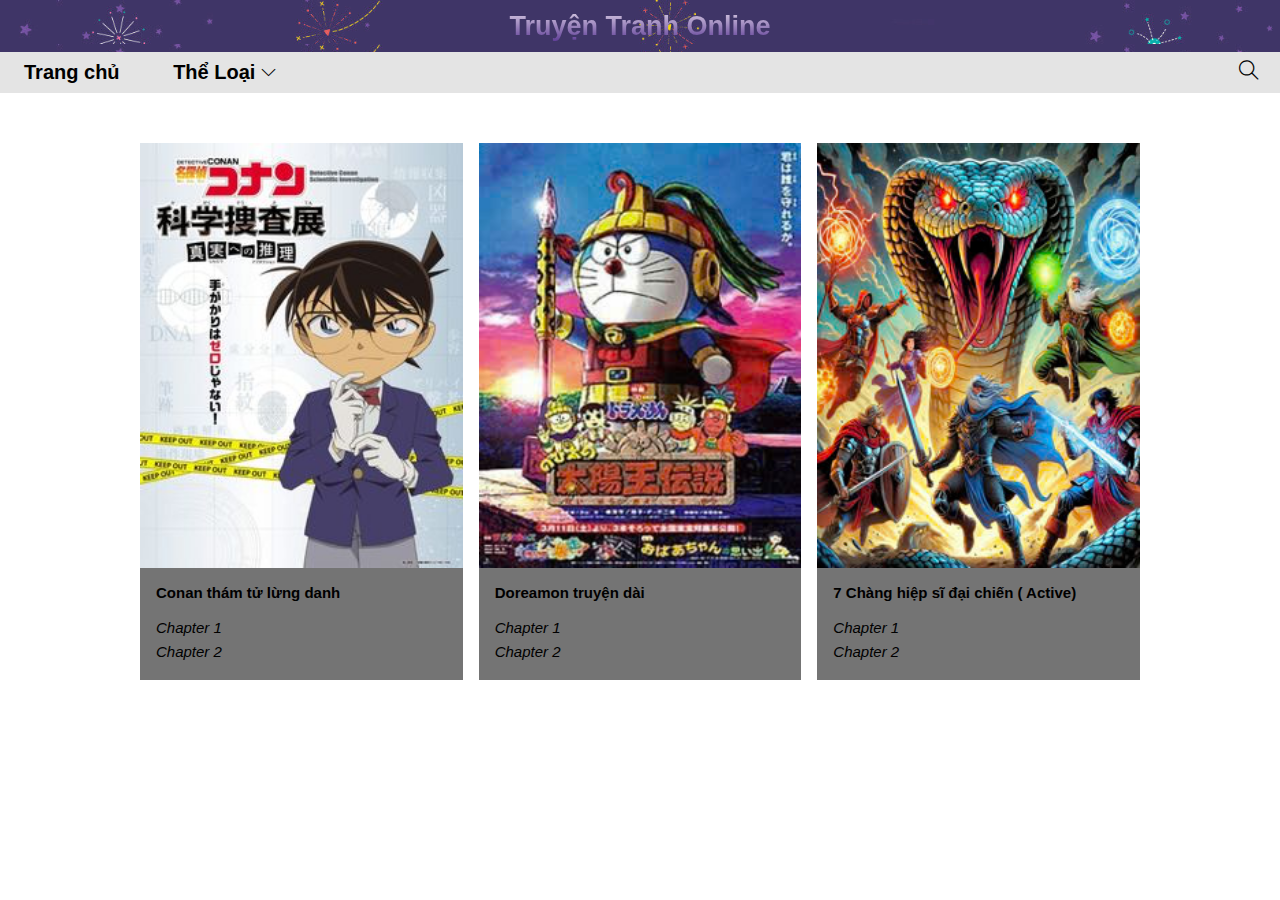
<file: index.html>
<!DOCTYPE html>
<html lang="en">
<head>
    <meta charset="UTF-8">
    <meta name="viewport" content="width=device-width, initial-scale=1.0">
    <title>TruyenOnline</title>
    <link rel="stylesheet" href="./asssets/css/style.css">
    <link rel="stylesheet" href="./dai-chien-hiep-si.html">
    <link rel="stylesheet" href="./asssets/font/themify-icons/themify-icons.css">
</head>
<body>
    <div class="main">
        <div class="container">
            <div class="container-text">Truyện Tranh Online</div>
        </div>
        <div id="header">
            <ul id="nav">
                <li><a href="">Trang chủ</a></li>
                <li>
                    <a href="">Thể Loại
                        <i class="nav-down ti-angle-down"></i>
                    </a>
                    <ul class="sub-nav">
                        <li><a href="">Action</a></li>
                        <li><a href="">Manga</a></li>
                        <li><a href="">Shonen</a></li>
                    </ul>
                </li>
                <div class="search-btn">
                    <i class="search-icon ti-search"></i>
                  </div>
                
            </ul>

            

        </div>
    <div class="place">
        <div class="place-list">
            <div class="place-item">
                <img src="./asssets/img/place/place1.jpg" alt="" class="place-img">
                <div class="place-body">
                    <h3 class="place-heading"> <a href="">Conan thám tử lừng danh</a> </h3>
                    <p  class="place-chapter"> <a href="">Chapter 1</a></p>
                    <p class="place-chapter"> <a href="">Chapter 2</a></p>
                </div>
            </div>

            <div class="place-item">
                <img src="./asssets/img/place/place2.jpg" alt="" class="place-img">
                <div class="place-body">
                    <h3 class="place-heading"> <a href="">Doreamon truyện dài</a> </h3>
                    <p  class="place-chapter"> <a href="">Chapter 1</a></p>
                    <p class="place-chapter"> <a href="">Chapter 2</a></p>
                </div>
            </div>

            <div class="place-item">
                <img src="./asssets/img/place/place3.jpg" alt="" class="place-img">
                <div class="place-body">
                    <h3 class="place-heading"> <a href="./dai-chien-hiep-si.html">7 Chàng hiệp sĩ đại chiến ( Active) </a> </h3>
                    <p  class="place-chapter"> <a href="">Chapter 1</a></p>
                    <p class="place-chapter"> <a href="">Chapter 2</a></p>
                </div>
            </div>
    </div>
    <div class="clear"></div>
    </div>
    </div>
</body>
</html>
</file>
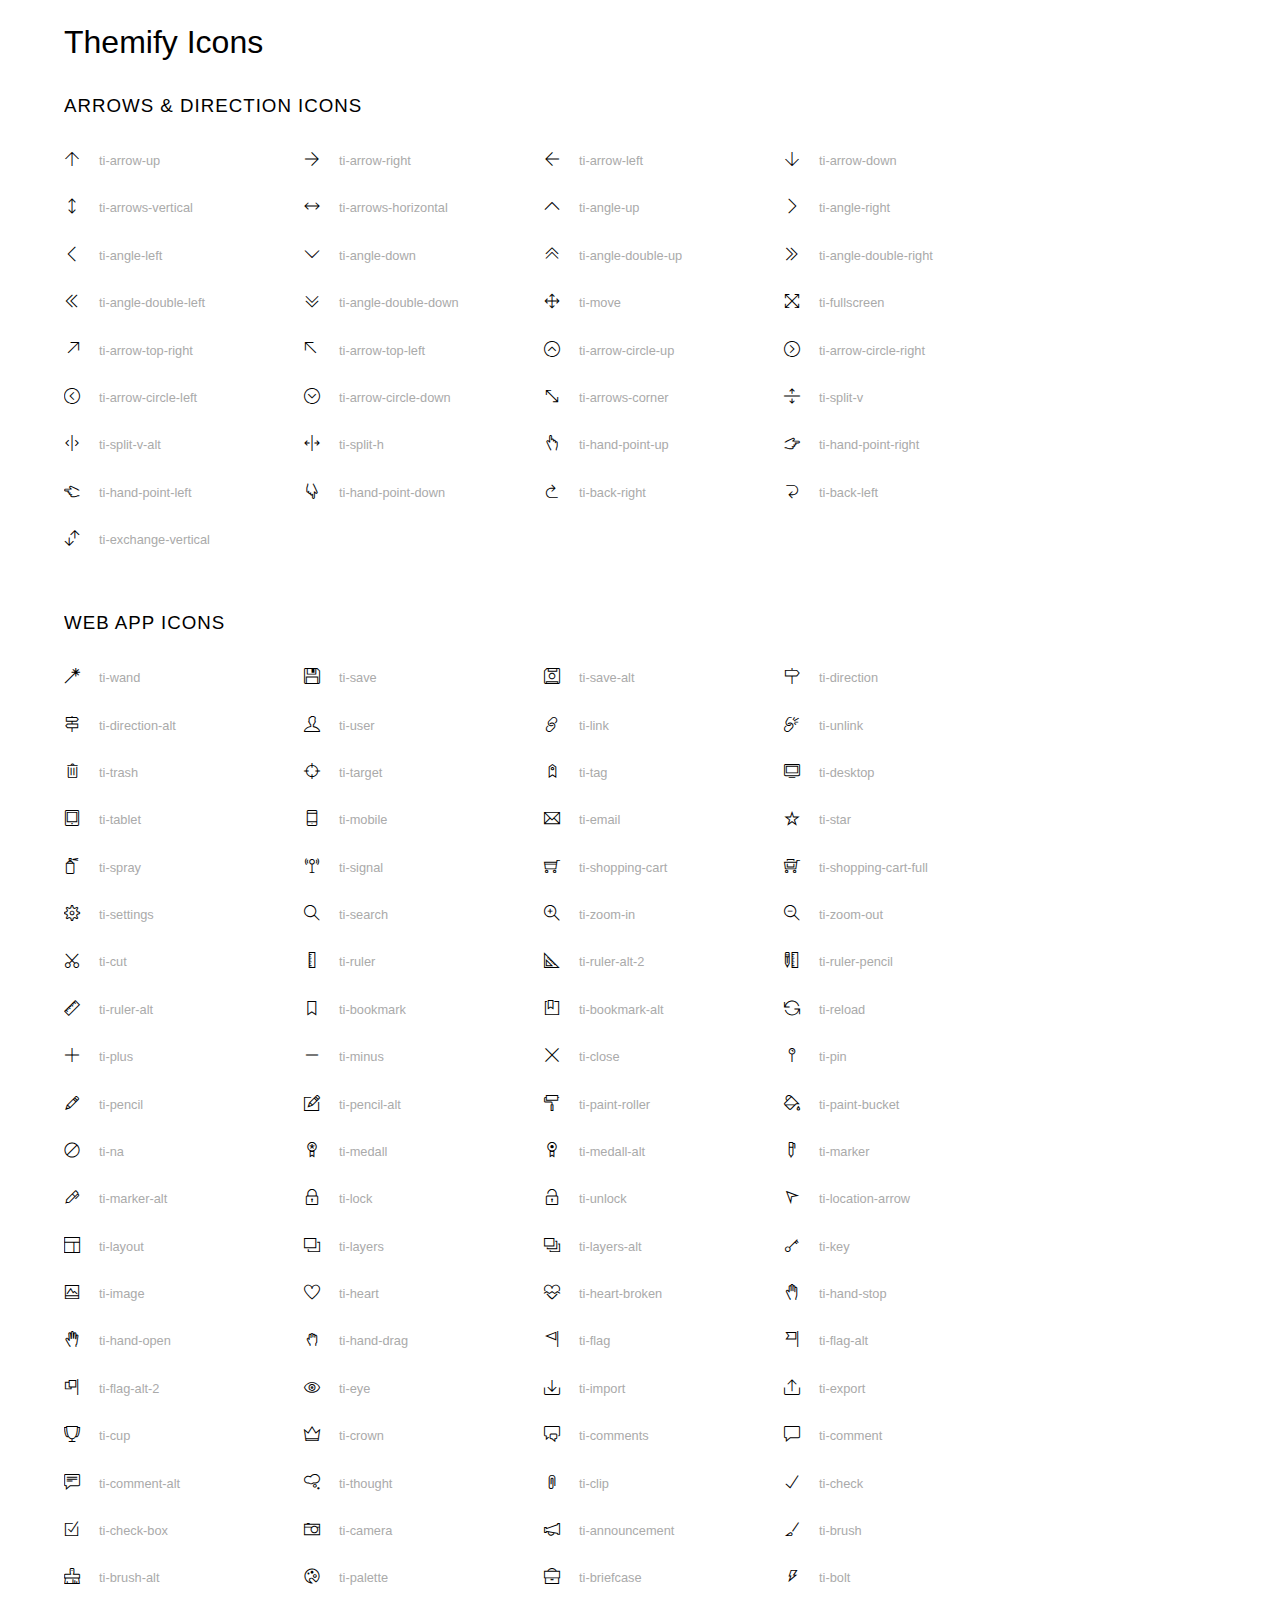
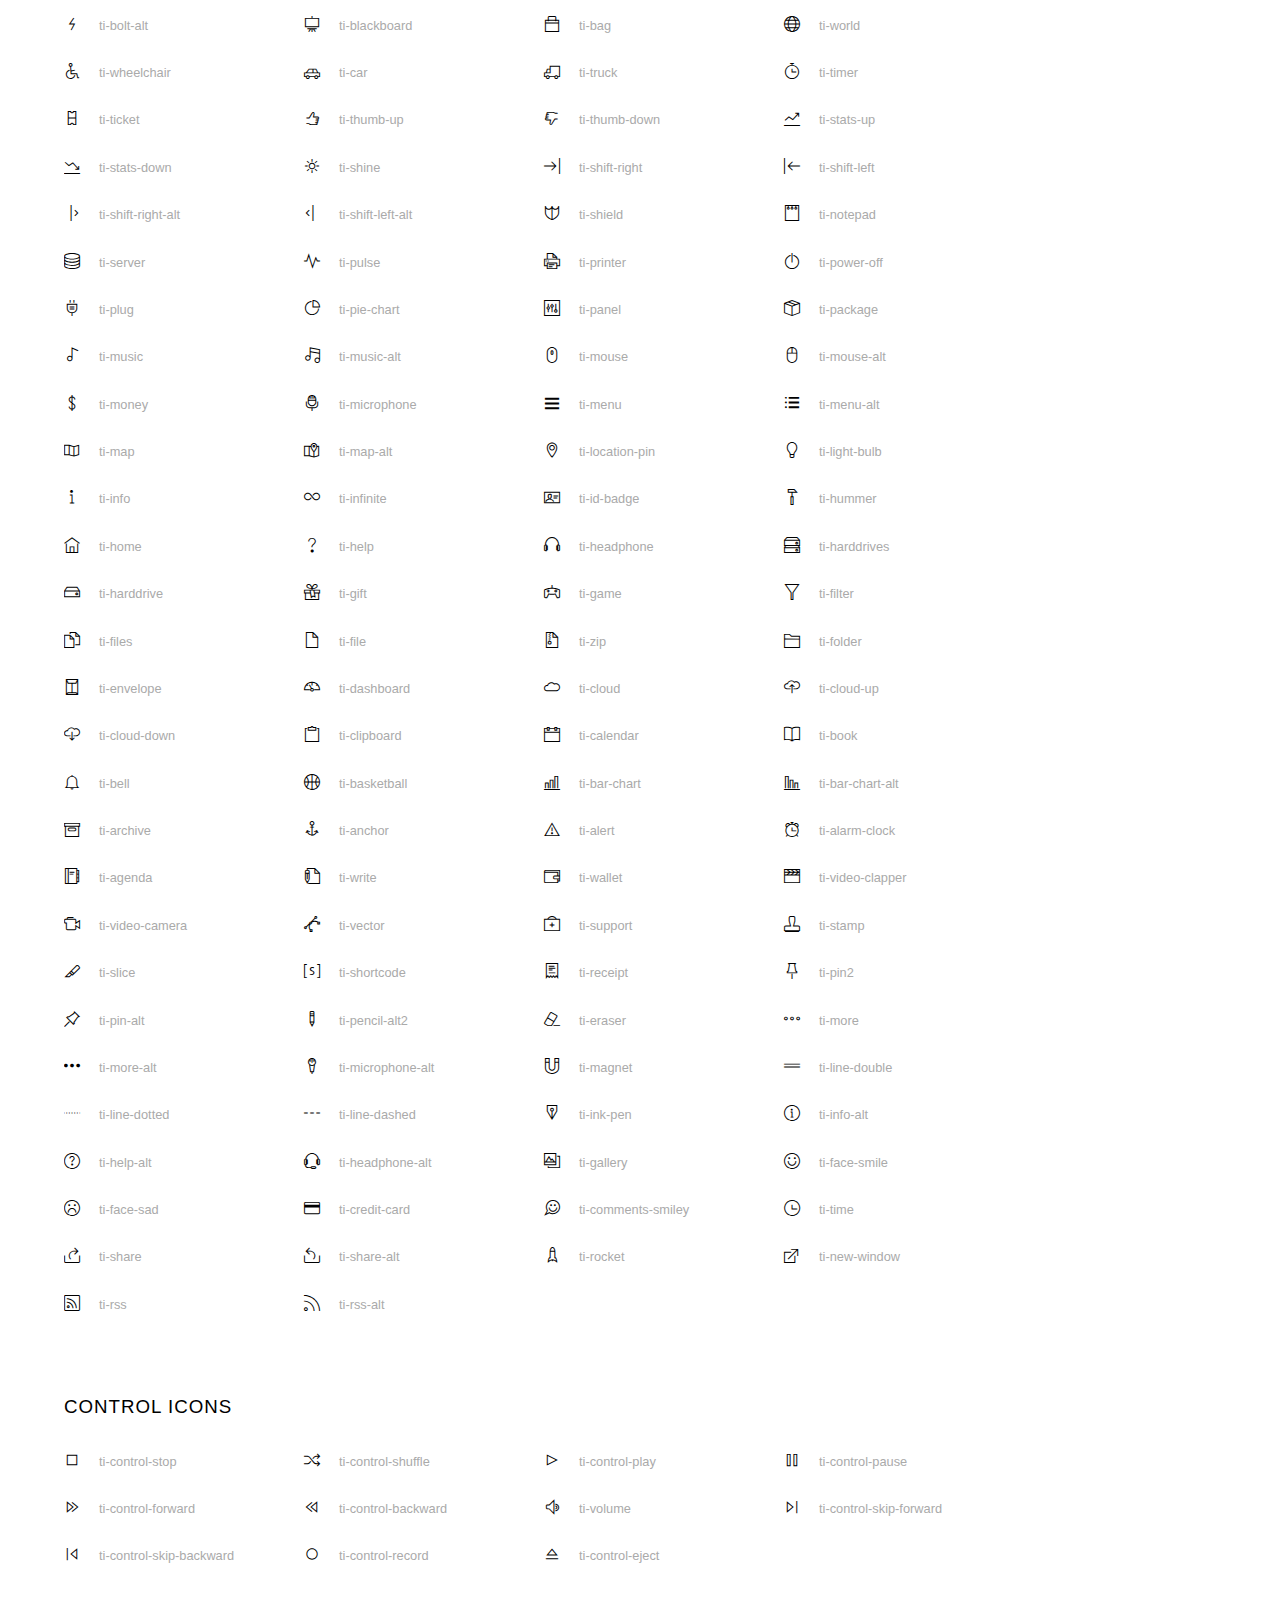
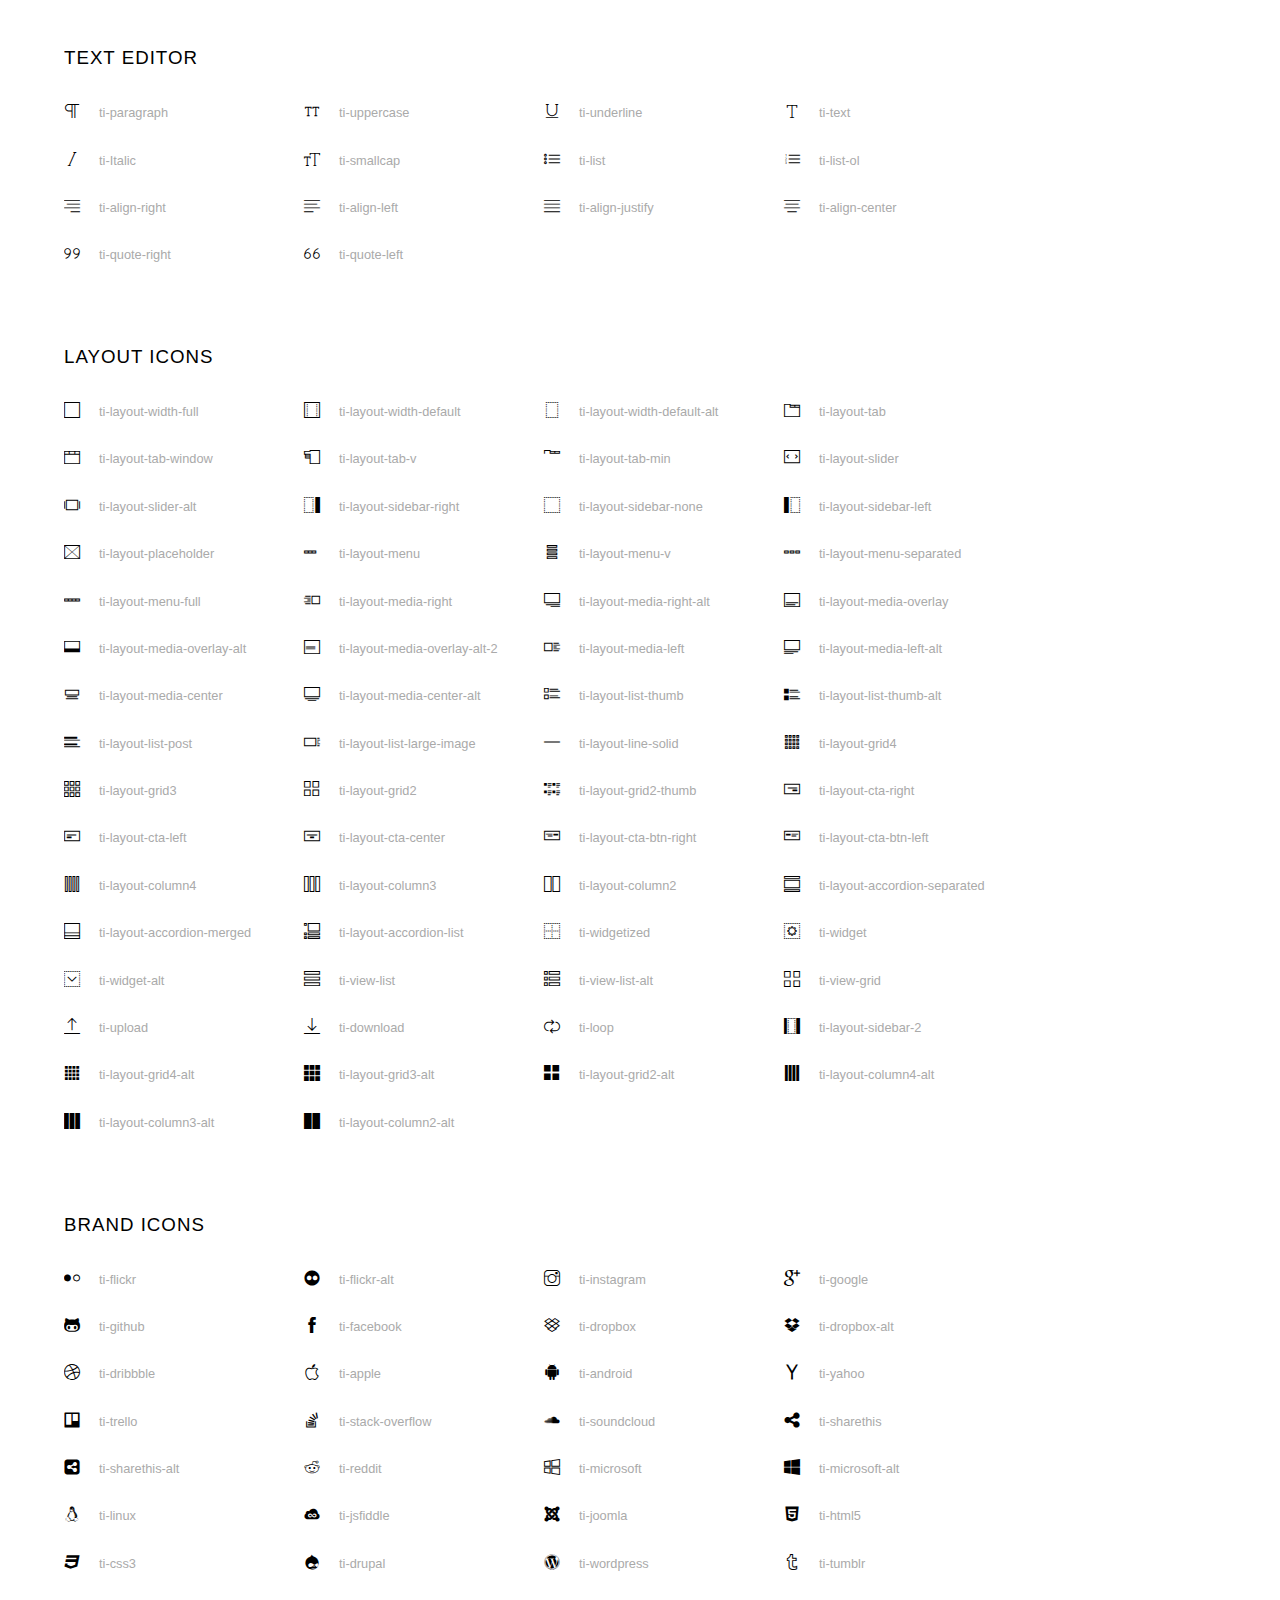
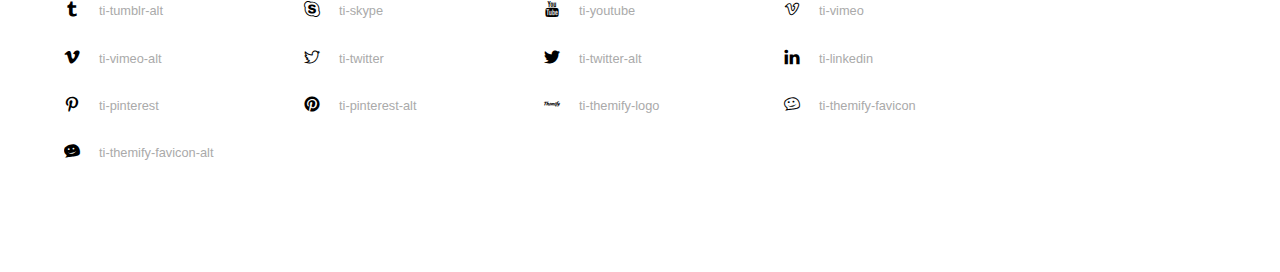
<file: asssets/font/themify-icons/index.html>
<!doctype html>
<html>
<head>
	<meta charset="utf-8">
	<title>Themify Icon Font</title>
	<meta name="viewport" content="width=device-width">
	<link rel="stylesheet" href="demo-files/demo.css">
	<link rel="stylesheet" href="themify-icons.css">
	<!--[if lt IE 8]><!-->
	<link rel="stylesheet" href="ie7/ie7.css">
	<!--<![endif]-->
</head>
<body>
	<h1>Themify Icons</h1>

	<div class="icon-section">

		<div class="icon-section">
			<h3>Arrows &amp; Direction Icons </h3>

			<div class="icon-container">
				<span class="ti-arrow-up"></span><span class="icon-name"> ti-arrow-up</span>
			</div>
			<div class="icon-container">
				<span class="ti-arrow-right"></span><span class="icon-name"> ti-arrow-right</span>
			</div>
			<div class="icon-container">
				<span class="ti-arrow-left"></span><span class="icon-name"> ti-arrow-left</span>
			</div>
			<div class="icon-container">
				<span class="ti-arrow-down"></span><span class="icon-name"> ti-arrow-down</span>
			</div>
			<div class="icon-container">
				<span class="ti-arrows-vertical"></span><span class="icon-name"> ti-arrows-vertical</span>
			</div>
			<div class="icon-container">
				<span class="ti-arrows-horizontal"></span><span class="icon-name"> ti-arrows-horizontal</span>
			</div>
			<div class="icon-container">
				<span class="ti-angle-up"></span><span class="icon-name"> ti-angle-up</span>
			</div>
			<div class="icon-container">
				<span class="ti-angle-right"></span><span class="icon-name"> ti-angle-right</span>
			</div>
			<div class="icon-container">
				<span class="ti-angle-left"></span><span class="icon-name"> ti-angle-left</span>
			</div>
			<div class="icon-container">
				<span class="ti-angle-down"></span><span class="icon-name"> ti-angle-down</span>
			</div>	
			<div class="icon-container">
				<span class="ti-angle-double-up"></span><span class="icon-name"> ti-angle-double-up</span>
			</div>
			<div class="icon-container">
				<span class="ti-angle-double-right"></span><span class="icon-name"> ti-angle-double-right</span>
			</div>
			<div class="icon-container">
				<span class="ti-angle-double-left"></span><span class="icon-name"> ti-angle-double-left</span>
			</div>
			<div class="icon-container">
				<span class="ti-angle-double-down"></span><span class="icon-name"> ti-angle-double-down</span>
			</div>					
			<div class="icon-container">
				<span class="ti-move"></span><span class="icon-name"> ti-move</span>
			</div>
			<div class="icon-container">
				<span class="ti-fullscreen"></span><span class="icon-name"> ti-fullscreen</span>
			</div>
			<div class="icon-container">
				<span class="ti-arrow-top-right"></span><span class="icon-name"> ti-arrow-top-right</span>
			</div>
			<div class="icon-container">
				<span class="ti-arrow-top-left"></span><span class="icon-name"> ti-arrow-top-left</span>
			</div>
			<div class="icon-container">
				<span class="ti-arrow-circle-up"></span><span class="icon-name"> ti-arrow-circle-up</span>
			</div>
			<div class="icon-container">
				<span class="ti-arrow-circle-right"></span><span class="icon-name"> ti-arrow-circle-right</span>
			</div>
			<div class="icon-container">
				<span class="ti-arrow-circle-left"></span><span class="icon-name"> ti-arrow-circle-left</span>
			</div>
			<div class="icon-container">
				<span class="ti-arrow-circle-down"></span><span class="icon-name"> ti-arrow-circle-down</span>
			</div>
			<div class="icon-container">
				<span class="ti-arrows-corner"></span><span class="icon-name"> ti-arrows-corner</span>
			</div>
			<div class="icon-container">
				<span class="ti-split-v"></span><span class="icon-name"> ti-split-v</span>
			</div>

			<div class="icon-container">
				<span class="ti-split-v-alt"></span><span class="icon-name"> ti-split-v-alt</span>
			</div>
			<div class="icon-container">
				<span class="ti-split-h"></span><span class="icon-name"> ti-split-h</span>
			</div>
			<div class="icon-container">
				<span class="ti-hand-point-up"></span><span class="icon-name"> ti-hand-point-up</span>
			</div>
			<div class="icon-container">
				<span class="ti-hand-point-right"></span><span class="icon-name"> ti-hand-point-right</span>
			</div>
			<div class="icon-container">
				<span class="ti-hand-point-left"></span><span class="icon-name"> ti-hand-point-left</span>
			</div>
			<div class="icon-container">
				<span class="ti-hand-point-down"></span><span class="icon-name"> ti-hand-point-down</span>
			</div>
			<div class="icon-container">
				<span class="ti-back-right"></span><span class="icon-name"> ti-back-right</span>
			</div>
			<div class="icon-container">
				<span class="ti-back-left"></span><span class="icon-name"> ti-back-left</span>
			</div>
			<div class="icon-container">
				<span class="ti-exchange-vertical"></span><span class="icon-name"> ti-exchange-vertical</span>
			</div>

		</div> <!-- Arrows Icons -->



		<h3>Web App Icons</h3>
		
		<div class="icon-section">

			<div class="icon-container">
				<span class="ti-wand"></span><span class="icon-name"> ti-wand</span>
			</div>
			<div class="icon-container">
				<span class="ti-save"></span><span class="icon-name"> ti-save</span>
			</div>
			<div class="icon-container">
				<span class="ti-save-alt"></span><span class="icon-name"> ti-save-alt</span>
			</div>

			<div class="icon-container">
				<span class="ti-direction"></span><span class="icon-name"> ti-direction</span>
			</div>
			<div class="icon-container">
				<span class="ti-direction-alt"></span><span class="icon-name"> ti-direction-alt</span>
			</div>
			<div class="icon-container">
				<span class="ti-user"></span><span class="icon-name"> ti-user</span>
			</div>
			<div class="icon-container">
				<span class="ti-link"></span><span class="icon-name"> ti-link</span>
			</div>
			<div class="icon-container">
				<span class="ti-unlink"></span><span class="icon-name"> ti-unlink</span>
			</div>
			<div class="icon-container">
				<span class="ti-trash"></span><span class="icon-name"> ti-trash</span>
			</div>
			<div class="icon-container">
				<span class="ti-target"></span><span class="icon-name"> ti-target</span>
			</div>
			<div class="icon-container">
				<span class="ti-tag"></span><span class="icon-name"> ti-tag</span>
			</div>
			<div class="icon-container">
				<span class="ti-desktop"></span><span class="icon-name"> ti-desktop</span>
			</div>
			<div class="icon-container">
				<span class="ti-tablet"></span><span class="icon-name"> ti-tablet</span>
			</div>
			<div class="icon-container">
				<span class="ti-mobile"></span><span class="icon-name"> ti-mobile</span>
			</div>
			<div class="icon-container">
				<span class="ti-email"></span><span class="icon-name"> ti-email</span>
			</div>	
			<div class="icon-container">
				<span class="ti-star"></span><span class="icon-name"> ti-star</span>
			</div>
			<div class="icon-container">
				<span class="ti-spray"></span><span class="icon-name"> ti-spray</span>
			</div>
			<div class="icon-container">
				<span class="ti-signal"></span><span class="icon-name"> ti-signal</span>
			</div>
			<div class="icon-container">
				<span class="ti-shopping-cart"></span><span class="icon-name"> ti-shopping-cart</span>
			</div>
			<div class="icon-container">
				<span class="ti-shopping-cart-full"></span><span class="icon-name"> ti-shopping-cart-full</span>
			</div>
			<div class="icon-container">
				<span class="ti-settings"></span><span class="icon-name"> ti-settings</span>
			</div>
			<div class="icon-container">
				<span class="ti-search"></span><span class="icon-name"> ti-search</span>
			</div>
			<div class="icon-container">
				<span class="ti-zoom-in"></span><span class="icon-name"> ti-zoom-in</span>
			</div>
			<div class="icon-container">
				<span class="ti-zoom-out"></span><span class="icon-name"> ti-zoom-out</span>
			</div>
			<div class="icon-container">
				<span class="ti-cut"></span><span class="icon-name"> ti-cut</span>
			</div>
			<div class="icon-container">
				<span class="ti-ruler"></span><span class="icon-name"> ti-ruler</span>
			</div>
			<div class="icon-container">
				<span class="ti-ruler-alt-2"></span><span class="icon-name"> ti-ruler-alt-2</span>
			</div>			
			<div class="icon-container">
				<span class="ti-ruler-pencil"></span><span class="icon-name"> ti-ruler-pencil</span>
			</div>
			<div class="icon-container">
				<span class="ti-ruler-alt"></span><span class="icon-name"> ti-ruler-alt</span>
			</div>
			<div class="icon-container">
				<span class="ti-bookmark"></span><span class="icon-name"> ti-bookmark</span>
			</div>
			<div class="icon-container">
				<span class="ti-bookmark-alt"></span><span class="icon-name"> ti-bookmark-alt</span>
			</div>
			<div class="icon-container">
				<span class="ti-reload"></span><span class="icon-name"> ti-reload</span>
			</div>
			<div class="icon-container">
				<span class="ti-plus"></span><span class="icon-name"> ti-plus</span>
			</div>
			<div class="icon-container">
				<span class="ti-minus"></span><span class="icon-name"> ti-minus</span>
			</div>
			<div class="icon-container">
				<span class="ti-close"></span><span class="icon-name"> ti-close</span>
			</div>			
			<div class="icon-container">
				<span class="ti-pin"></span><span class="icon-name"> ti-pin</span>
			</div>
			<div class="icon-container">
				<span class="ti-pencil"></span><span class="icon-name"> ti-pencil</span>
			</div>
					
		  	<div class="icon-container">
				<span class="ti-pencil-alt"></span><span class="icon-name"> ti-pencil-alt</span>
			</div>
			<div class="icon-container">
				<span class="ti-paint-roller"></span><span class="icon-name"> ti-paint-roller</span>
			</div>
			<div class="icon-container">
				<span class="ti-paint-bucket"></span><span class="icon-name"> ti-paint-bucket</span>
			</div>
			<div class="icon-container">
				<span class="ti-na"></span><span class="icon-name"> ti-na</span>
			</div>
			<div class="icon-container">
				<span class="ti-medall"></span><span class="icon-name"> ti-medall</span>
			</div>
			<div class="icon-container">
				<span class="ti-medall-alt"></span><span class="icon-name"> ti-medall-alt</span>
			</div>
			<div class="icon-container">
				<span class="ti-marker"></span><span class="icon-name"> ti-marker</span>
			</div>
			<div class="icon-container">
				<span class="ti-marker-alt"></span><span class="icon-name"> ti-marker-alt</span>
			</div>

			<div class="icon-container">
				<span class="ti-lock"></span><span class="icon-name"> ti-lock</span>
			</div>
			<div class="icon-container">
				<span class="ti-unlock"></span><span class="icon-name"> ti-unlock</span>
			</div>
			<div class="icon-container">
				<span class="ti-location-arrow"></span><span class="icon-name"> ti-location-arrow</span>
			</div>
			<div class="icon-container">
				<span class="ti-layout"></span><span class="icon-name"> ti-layout</span>
			</div>
			<div class="icon-container">
				<span class="ti-layers"></span><span class="icon-name"> ti-layers</span>
			</div>
			<div class="icon-container">
				<span class="ti-layers-alt"></span><span class="icon-name"> ti-layers-alt</span>
			</div>
			<div class="icon-container">
				<span class="ti-key"></span><span class="icon-name"> ti-key</span>
			</div>
			<div class="icon-container">
				<span class="ti-image"></span><span class="icon-name"> ti-image</span>
			</div>
			<div class="icon-container">
				<span class="ti-heart"></span><span class="icon-name"> ti-heart</span>
			</div>
			<div class="icon-container">
				<span class="ti-heart-broken"></span><span class="icon-name"> ti-heart-broken</span>
			</div>
			<div class="icon-container">
				<span class="ti-hand-stop"></span><span class="icon-name"> ti-hand-stop</span>
			</div>
			<div class="icon-container">
				<span class="ti-hand-open"></span><span class="icon-name"> ti-hand-open</span>
			</div>
			<div class="icon-container">
				<span class="ti-hand-drag"></span><span class="icon-name"> ti-hand-drag</span>
			</div>
			<div class="icon-container">
				<span class="ti-flag"></span><span class="icon-name"> ti-flag</span>
			</div>
			<div class="icon-container">
				<span class="ti-flag-alt"></span><span class="icon-name"> ti-flag-alt</span>
			</div>
			<div class="icon-container">
				<span class="ti-flag-alt-2"></span><span class="icon-name"> ti-flag-alt-2</span>
			</div>
			<div class="icon-container">
				<span class="ti-eye"></span><span class="icon-name"> ti-eye</span>
			</div>
			<div class="icon-container">
				<span class="ti-import"></span><span class="icon-name"> ti-import</span>
			</div>			
			<div class="icon-container">
				<span class="ti-export"></span><span class="icon-name"> ti-export</span>
			</div>
			<div class="icon-container">
				<span class="ti-cup"></span><span class="icon-name"> ti-cup</span>
			</div>
			<div class="icon-container">
				<span class="ti-crown"></span><span class="icon-name"> ti-crown</span>
			</div>
			<div class="icon-container">
				<span class="ti-comments"></span><span class="icon-name"> ti-comments</span>
			</div>
			<div class="icon-container">
				<span class="ti-comment"></span><span class="icon-name"> ti-comment</span>
			</div>
			<div class="icon-container">
				<span class="ti-comment-alt"></span><span class="icon-name"> ti-comment-alt</span>
			</div>
			<div class="icon-container">
				<span class="ti-thought"></span><span class="icon-name"> ti-thought</span>
			</div>			
			<div class="icon-container">
				<span class="ti-clip"></span><span class="icon-name"> ti-clip</span>
			</div>

			<div class="icon-container">
				<span class="ti-check"></span><span class="icon-name"> ti-check</span>
			</div>
			<div class="icon-container">
				<span class="ti-check-box"></span><span class="icon-name"> ti-check-box</span>
			</div>
			<div class="icon-container">
				<span class="ti-camera"></span><span class="icon-name"> ti-camera</span>
			</div>
			<div class="icon-container">
				<span class="ti-announcement"></span><span class="icon-name"> ti-announcement</span>
			</div>
			<div class="icon-container">
				<span class="ti-brush"></span><span class="icon-name"> ti-brush</span>
			</div>
			<div class="icon-container">
				<span class="ti-brush-alt"></span><span class="icon-name"> ti-brush-alt</span>
			</div>
			<div class="icon-container">
				<span class="ti-palette"></span><span class="icon-name"> ti-palette</span>
			</div>			
			<div class="icon-container">
				<span class="ti-briefcase"></span><span class="icon-name"> ti-briefcase</span>
			</div>
			<div class="icon-container">
				<span class="ti-bolt"></span><span class="icon-name"> ti-bolt</span>
			</div>
			<div class="icon-container">
				<span class="ti-bolt-alt"></span><span class="icon-name"> ti-bolt-alt</span>
			</div>
			<div class="icon-container">
				<span class="ti-blackboard"></span><span class="icon-name"> ti-blackboard</span>
			</div>
			<div class="icon-container">
				<span class="ti-bag"></span><span class="icon-name"> ti-bag</span>
			</div>
			<div class="icon-container">
				<span class="ti-world"></span><span class="icon-name"> ti-world</span>
			</div>
			<div class="icon-container">
				<span class="ti-wheelchair"></span><span class="icon-name"> ti-wheelchair</span>
			</div>
			<div class="icon-container">
				<span class="ti-car"></span><span class="icon-name"> ti-car</span>
			</div>
			<div class="icon-container">
				<span class="ti-truck"></span><span class="icon-name"> ti-truck</span>
			</div>
			<div class="icon-container">
				<span class="ti-timer"></span><span class="icon-name"> ti-timer</span>
			</div>
			<div class="icon-container">
				<span class="ti-ticket"></span><span class="icon-name"> ti-ticket</span>
			</div>
			<div class="icon-container">
				<span class="ti-thumb-up"></span><span class="icon-name"> ti-thumb-up</span>
			</div>
			<div class="icon-container">
				<span class="ti-thumb-down"></span><span class="icon-name"> ti-thumb-down</span>
			</div>

			<div class="icon-container">
				<span class="ti-stats-up"></span><span class="icon-name"> ti-stats-up</span>
			</div>
			<div class="icon-container">
				<span class="ti-stats-down"></span><span class="icon-name"> ti-stats-down</span>
			</div>
			<div class="icon-container">
				<span class="ti-shine"></span><span class="icon-name"> ti-shine</span>
			</div>
			<div class="icon-container">
				<span class="ti-shift-right"></span><span class="icon-name"> ti-shift-right</span>
			</div>
			<div class="icon-container">
				<span class="ti-shift-left"></span><span class="icon-name"> ti-shift-left</span>
			</div>

			<div class="icon-container">
				<span class="ti-shift-right-alt"></span><span class="icon-name"> ti-shift-right-alt</span>
			</div>
			<div class="icon-container">
				<span class="ti-shift-left-alt"></span><span class="icon-name"> ti-shift-left-alt</span>
			</div>
			<div class="icon-container">
				<span class="ti-shield"></span><span class="icon-name"> ti-shield</span>
			</div>
			<div class="icon-container">
				<span class="ti-notepad"></span><span class="icon-name"> ti-notepad</span>
			</div>
			<div class="icon-container">
				<span class="ti-server"></span><span class="icon-name"> ti-server</span>
			</div>

			<div class="icon-container">
				<span class="ti-pulse"></span><span class="icon-name"> ti-pulse</span>
			</div>
			<div class="icon-container">
				<span class="ti-printer"></span><span class="icon-name"> ti-printer</span>
			</div>
			<div class="icon-container">
				<span class="ti-power-off"></span><span class="icon-name"> ti-power-off</span>
			</div>
			<div class="icon-container">
				<span class="ti-plug"></span><span class="icon-name"> ti-plug</span>
			</div>
			<div class="icon-container">
				<span class="ti-pie-chart"></span><span class="icon-name"> ti-pie-chart</span>
			</div>

			<div class="icon-container">
				<span class="ti-panel"></span><span class="icon-name"> ti-panel</span>
			</div>
			<div class="icon-container">
				<span class="ti-package"></span><span class="icon-name"> ti-package</span>
			</div>
			<div class="icon-container">
				<span class="ti-music"></span><span class="icon-name"> ti-music</span>
			</div>
			<div class="icon-container">
				<span class="ti-music-alt"></span><span class="icon-name"> ti-music-alt</span>
			</div>
			<div class="icon-container">
				<span class="ti-mouse"></span><span class="icon-name"> ti-mouse</span>
			</div>
			<div class="icon-container">
				<span class="ti-mouse-alt"></span><span class="icon-name"> ti-mouse-alt</span>
			</div>
			<div class="icon-container">
				<span class="ti-money"></span><span class="icon-name"> ti-money</span>
			</div>
			<div class="icon-container">
				<span class="ti-microphone"></span><span class="icon-name"> ti-microphone</span>
			</div>
			<div class="icon-container">
				<span class="ti-menu"></span><span class="icon-name"> ti-menu</span>
			</div>
			<div class="icon-container">
				<span class="ti-menu-alt"></span><span class="icon-name"> ti-menu-alt</span>
			</div>
			<div class="icon-container">
				<span class="ti-map"></span><span class="icon-name"> ti-map</span>
			</div>
			<div class="icon-container">
				<span class="ti-map-alt"></span><span class="icon-name"> ti-map-alt</span>
			</div>

			<div class="icon-container">
				<span class="ti-location-pin"></span><span class="icon-name"> ti-location-pin</span>
			</div>

			<div class="icon-container">
				<span class="ti-light-bulb"></span><span class="icon-name"> ti-light-bulb</span>
			</div>
			<div class="icon-container">
				<span class="ti-info"></span><span class="icon-name"> ti-info</span>
			</div>
			<div class="icon-container">
				<span class="ti-infinite"></span><span class="icon-name"> ti-infinite</span>
			</div>
			<div class="icon-container">
				<span class="ti-id-badge"></span><span class="icon-name"> ti-id-badge</span>
			</div>
			<div class="icon-container">
				<span class="ti-hummer"></span><span class="icon-name"> ti-hummer</span>
			</div>
			<div class="icon-container">
				<span class="ti-home"></span><span class="icon-name"> ti-home</span>
			</div>
			<div class="icon-container">
				<span class="ti-help"></span><span class="icon-name"> ti-help</span>
			</div>
			<div class="icon-container">
				<span class="ti-headphone"></span><span class="icon-name"> ti-headphone</span>
			</div>
			<div class="icon-container">
				<span class="ti-harddrives"></span><span class="icon-name"> ti-harddrives</span>
			</div>
			<div class="icon-container">
				<span class="ti-harddrive"></span><span class="icon-name"> ti-harddrive</span>
			</div>
			<div class="icon-container">
				<span class="ti-gift"></span><span class="icon-name"> ti-gift</span>
			</div>
			<div class="icon-container">
				<span class="ti-game"></span><span class="icon-name"> ti-game</span>
			</div>
			<div class="icon-container">
				<span class="ti-filter"></span><span class="icon-name"> ti-filter</span>
			</div>
			<div class="icon-container">
				<span class="ti-files"></span><span class="icon-name"> ti-files</span>
			</div>
			<div class="icon-container">
				<span class="ti-file"></span><span class="icon-name"> ti-file</span>
			</div>
			<div class="icon-container">
				<span class="ti-zip"></span><span class="icon-name"> ti-zip</span>
			</div>
			<div class="icon-container">
				<span class="ti-folder"></span><span class="icon-name"> ti-folder</span>
			</div>			
			<div class="icon-container">
				<span class="ti-envelope"></span><span class="icon-name"> ti-envelope</span>
			</div>


			<div class="icon-container">
				<span class="ti-dashboard"></span><span class="icon-name"> ti-dashboard</span>
			</div>
			<div class="icon-container">
				<span class="ti-cloud"></span><span class="icon-name"> ti-cloud</span>
			</div>
			<div class="icon-container">
				<span class="ti-cloud-up"></span><span class="icon-name"> ti-cloud-up</span>
			</div>
			<div class="icon-container">
				<span class="ti-cloud-down"></span><span class="icon-name"> ti-cloud-down</span>
			</div>
			<div class="icon-container">
				<span class="ti-clipboard"></span><span class="icon-name"> ti-clipboard</span>
			</div>
			<div class="icon-container">
				<span class="ti-calendar"></span><span class="icon-name"> ti-calendar</span>
			</div>
			<div class="icon-container">
				<span class="ti-book"></span><span class="icon-name"> ti-book</span>
			</div>
			<div class="icon-container">
				<span class="ti-bell"></span><span class="icon-name"> ti-bell</span>
			</div>
			<div class="icon-container">
				<span class="ti-basketball"></span><span class="icon-name"> ti-basketball</span>
			</div>
			<div class="icon-container">
				<span class="ti-bar-chart"></span><span class="icon-name"> ti-bar-chart</span>
			</div>
			<div class="icon-container">
				<span class="ti-bar-chart-alt"></span><span class="icon-name"> ti-bar-chart-alt</span>
			</div>


			<div class="icon-container">
				<span class="ti-archive"></span><span class="icon-name"> ti-archive</span>
			</div>
			<div class="icon-container">
				<span class="ti-anchor"></span><span class="icon-name"> ti-anchor</span>
			</div>

			<div class="icon-container">
				<span class="ti-alert"></span><span class="icon-name"> ti-alert</span>
			</div>
			<div class="icon-container">
				<span class="ti-alarm-clock"></span><span class="icon-name"> ti-alarm-clock</span>
			</div>
			<div class="icon-container">
				<span class="ti-agenda"></span><span class="icon-name"> ti-agenda</span>
			</div>
			<div class="icon-container">
				<span class="ti-write"></span><span class="icon-name"> ti-write</span>
			</div>

			<div class="icon-container">
				<span class="ti-wallet"></span><span class="icon-name"> ti-wallet</span>
			</div>
			<div class="icon-container">
				<span class="ti-video-clapper"></span><span class="icon-name"> ti-video-clapper</span>
			</div>
			<div class="icon-container">
				<span class="ti-video-camera"></span><span class="icon-name"> ti-video-camera</span>
			</div>
			<div class="icon-container">
				<span class="ti-vector"></span><span class="icon-name"> ti-vector</span>
			</div>

			<div class="icon-container">
				<span class="ti-support"></span><span class="icon-name"> ti-support</span>
			</div>
			<div class="icon-container">
				<span class="ti-stamp"></span><span class="icon-name"> ti-stamp</span>
			</div>
			<div class="icon-container">
				<span class="ti-slice"></span><span class="icon-name"> ti-slice</span>
			</div>
			<div class="icon-container">
				<span class="ti-shortcode"></span><span class="icon-name"> ti-shortcode</span>
			</div>
			<div class="icon-container">
				<span class="ti-receipt"></span><span class="icon-name"> ti-receipt</span>
			</div>
			<div class="icon-container">
				<span class="ti-pin2"></span><span class="icon-name"> ti-pin2</span>
			</div>
			<div class="icon-container">
				<span class="ti-pin-alt"></span><span class="icon-name"> ti-pin-alt</span>
			</div>
			<div class="icon-container">
				<span class="ti-pencil-alt2"></span><span class="icon-name"> ti-pencil-alt2</span>
			</div>
			<div class="icon-container">
				<span class="ti-eraser"></span><span class="icon-name"> ti-eraser</span>
			</div>			
			<div class="icon-container">
				<span class="ti-more"></span><span class="icon-name"> ti-more</span>
			</div>
			<div class="icon-container">
				<span class="ti-more-alt"></span><span class="icon-name"> ti-more-alt</span>
			</div>
			<div class="icon-container">
				<span class="ti-microphone-alt"></span><span class="icon-name"> ti-microphone-alt</span>
			</div>
			<div class="icon-container">
				<span class="ti-magnet"></span><span class="icon-name"> ti-magnet</span>
			</div>
			<div class="icon-container">
				<span class="ti-line-double"></span><span class="icon-name"> ti-line-double</span>
			</div>
			<div class="icon-container">
				<span class="ti-line-dotted"></span><span class="icon-name"> ti-line-dotted</span>
			</div>
			<div class="icon-container">
				<span class="ti-line-dashed"></span><span class="icon-name"> ti-line-dashed</span>
			</div>

			<div class="icon-container">
				<span class="ti-ink-pen"></span><span class="icon-name"> ti-ink-pen</span>
			</div>
			<div class="icon-container">
				<span class="ti-info-alt"></span><span class="icon-name"> ti-info-alt</span>
			</div>
			<div class="icon-container">
				<span class="ti-help-alt"></span><span class="icon-name"> ti-help-alt</span>
			</div>
			<div class="icon-container">
				<span class="ti-headphone-alt"></span><span class="icon-name"> ti-headphone-alt</span>
			</div>

			<div class="icon-container">
				<span class="ti-gallery"></span><span class="icon-name"> ti-gallery</span>
			</div>
			<div class="icon-container">
				<span class="ti-face-smile"></span><span class="icon-name"> ti-face-smile</span>
			</div>
			<div class="icon-container">
				<span class="ti-face-sad"></span><span class="icon-name"> ti-face-sad</span>
			</div>
			<div class="icon-container">
				<span class="ti-credit-card"></span><span class="icon-name"> ti-credit-card</span>
			</div>
			<div class="icon-container">
				<span class="ti-comments-smiley"></span><span class="icon-name"> ti-comments-smiley</span>
			</div>
			<div class="icon-container">
				<span class="ti-time"></span><span class="icon-name"> ti-time</span>
			</div>
			<div class="icon-container">
				<span class="ti-share"></span><span class="icon-name"> ti-share</span>
			</div>
			<div class="icon-container">
				<span class="ti-share-alt"></span><span class="icon-name"> ti-share-alt</span>
			</div>
			<div class="icon-container">
				<span class="ti-rocket"></span><span class="icon-name"> ti-rocket</span>
			</div>

			<div class="icon-container">
				<span class="ti-new-window"></span><span class="icon-name"> ti-new-window</span>
			</div>

			<div class="icon-container">
				<span class="ti-rss"></span><span class="icon-name"> ti-rss</span>
			</div>

			<div class="icon-container">
				<span class="ti-rss-alt"></span><span class="icon-name"> ti-rss-alt</span>
			</div>
			
		</div><!-- Web App Icons -->


		<div class="icon-section">
			<h3>Control Icons</h3>
			<div class="icon-container">
				<span class="ti-control-stop"></span><span class="icon-name"> ti-control-stop</span>
			</div>
			<div class="icon-container">
				<span class="ti-control-shuffle"></span><span class="icon-name"> ti-control-shuffle</span>
			</div>
			<div class="icon-container">
				<span class="ti-control-play"></span><span class="icon-name"> ti-control-play</span>
			</div>
			<div class="icon-container">
				<span class="ti-control-pause"></span><span class="icon-name"> ti-control-pause</span>
			</div>
			<div class="icon-container">
				<span class="ti-control-forward"></span><span class="icon-name"> ti-control-forward</span>
			</div>
			<div class="icon-container">
				<span class="ti-control-backward"></span><span class="icon-name"> ti-control-backward</span>
			</div>	
			<div class="icon-container">
				<span class="ti-volume"></span><span class="icon-name"> ti-volume</span>
			</div>
			<div class="icon-container">
				<span class="ti-control-skip-forward"></span><span class="icon-name"> ti-control-skip-forward</span>
			</div>
			<div class="icon-container">
				<span class="ti-control-skip-backward"></span><span class="icon-name"> ti-control-skip-backward</span>
			</div>
			<div class="icon-container">
				<span class="ti-control-record"></span><span class="icon-name"> ti-control-record</span>
			</div>
			<div class="icon-container">
				<span class="ti-control-eject"></span><span class="icon-name"> ti-control-eject</span>
			</div>			
		</div> <!-- Control Icons -->


		<div class="icon-section">
			<h3>Text Editor</h3>

			<div class="icon-container">
				<span class="ti-paragraph"></span><span class="icon-name"> ti-paragraph</span>
			</div>
			<div class="icon-container">
				<span class="ti-uppercase"></span><span class="icon-name"> ti-uppercase</span>
			</div>

			<div class="icon-container">
				<span class="ti-underline"></span><span class="icon-name"> ti-underline</span>
			</div>
			<div class="icon-container">
				<span class="ti-text"></span><span class="icon-name"> ti-text</span>
			</div>
			<div class="icon-container">
				<span class="ti-Italic"></span><span class="icon-name"> ti-Italic</span>
			</div>
			<div class="icon-container">
				<span class="ti-smallcap"></span><span class="icon-name"> ti-smallcap</span>
			</div>
			<div class="icon-container">
				<span class="ti-list"></span><span class="icon-name"> ti-list</span>
			</div>
			<div class="icon-container">
				<span class="ti-list-ol"></span><span class="icon-name"> ti-list-ol</span>
			</div>
			<div class="icon-container">
				<span class="ti-align-right"></span><span class="icon-name"> ti-align-right</span>
			</div>
			<div class="icon-container">
				<span class="ti-align-left"></span><span class="icon-name"> ti-align-left</span>
			</div>
			<div class="icon-container">
				<span class="ti-align-justify"></span><span class="icon-name"> ti-align-justify</span>
			</div>
			<div class="icon-container">
				<span class="ti-align-center"></span><span class="icon-name"> ti-align-center</span>
			</div>
			<div class="icon-container">
				<span class="ti-quote-right"></span><span class="icon-name"> ti-quote-right</span>
			</div>
			<div class="icon-container">
				<span class="ti-quote-left"></span><span class="icon-name"> ti-quote-left</span>
			</div>

		</div> <!-- Text Editor -->



		<div class="icon-section">
			<h3>Layout Icons</h3>
			<div class="icon-container">
				<span class="ti-layout-width-full"></span><span class="icon-name"> ti-layout-width-full</span>
			</div>
			<div class="icon-container">
				<span class="ti-layout-width-default"></span><span class="icon-name"> ti-layout-width-default</span>
			</div>
			<div class="icon-container">
				<span class="ti-layout-width-default-alt"></span><span class="icon-name"> ti-layout-width-default-alt</span>
			</div>
			<div class="icon-container">
				<span class="ti-layout-tab"></span><span class="icon-name"> ti-layout-tab</span>
			</div>
			<div class="icon-container">
				<span class="ti-layout-tab-window"></span><span class="icon-name"> ti-layout-tab-window</span>
			</div>
			<div class="icon-container">
				<span class="ti-layout-tab-v"></span><span class="icon-name"> ti-layout-tab-v</span>
			</div>
			<div class="icon-container">
				<span class="ti-layout-tab-min"></span><span class="icon-name"> ti-layout-tab-min</span>
			</div>
			<div class="icon-container">
				<span class="ti-layout-slider"></span><span class="icon-name"> ti-layout-slider</span>
			</div>
			<div class="icon-container">
				<span class="ti-layout-slider-alt"></span><span class="icon-name"> ti-layout-slider-alt</span>
			</div>
			<div class="icon-container">
				<span class="ti-layout-sidebar-right"></span><span class="icon-name"> ti-layout-sidebar-right</span>
			</div>
			<div class="icon-container">
				<span class="ti-layout-sidebar-none"></span><span class="icon-name"> ti-layout-sidebar-none</span>
			</div>
			<div class="icon-container">
				<span class="ti-layout-sidebar-left"></span><span class="icon-name"> ti-layout-sidebar-left</span>
			</div>
			<div class="icon-container">
				<span class="ti-layout-placeholder"></span><span class="icon-name"> ti-layout-placeholder</span>
			</div>
			<div class="icon-container">
				<span class="ti-layout-menu"></span><span class="icon-name"> ti-layout-menu</span>
			</div>
			<div class="icon-container">
				<span class="ti-layout-menu-v"></span><span class="icon-name"> ti-layout-menu-v</span>
			</div>
			<div class="icon-container">
				<span class="ti-layout-menu-separated"></span><span class="icon-name"> ti-layout-menu-separated</span>
			</div>
			<div class="icon-container">
				<span class="ti-layout-menu-full"></span><span class="icon-name"> ti-layout-menu-full</span>
			</div>
			<div class="icon-container">
				<span class="ti-layout-media-right"></span><span class="icon-name"> ti-layout-media-right</span>
			</div>
			<div class="icon-container">
				<span class="ti-layout-media-right-alt"></span><span class="icon-name"> ti-layout-media-right-alt</span>
			</div>
			<div class="icon-container">
				<span class="ti-layout-media-overlay"></span><span class="icon-name"> ti-layout-media-overlay</span>
			</div>
			<div class="icon-container">
				<span class="ti-layout-media-overlay-alt"></span><span class="icon-name"> ti-layout-media-overlay-alt</span>
			</div>
			<div class="icon-container">
				<span class="ti-layout-media-overlay-alt-2"></span><span class="icon-name"> ti-layout-media-overlay-alt-2</span>
			</div>
			<div class="icon-container">
				<span class="ti-layout-media-left"></span><span class="icon-name"> ti-layout-media-left</span>
			</div>
			<div class="icon-container">
				<span class="ti-layout-media-left-alt"></span><span class="icon-name"> ti-layout-media-left-alt</span>
			</div>
			<div class="icon-container">
				<span class="ti-layout-media-center"></span><span class="icon-name"> ti-layout-media-center</span>
			</div>
			<div class="icon-container">
				<span class="ti-layout-media-center-alt"></span><span class="icon-name"> ti-layout-media-center-alt</span>
			</div>
			<div class="icon-container">
				<span class="ti-layout-list-thumb"></span><span class="icon-name"> ti-layout-list-thumb</span>
			</div>
			<div class="icon-container">
				<span class="ti-layout-list-thumb-alt"></span><span class="icon-name"> ti-layout-list-thumb-alt</span>
			</div>
			<div class="icon-container">
				<span class="ti-layout-list-post"></span><span class="icon-name"> ti-layout-list-post</span>
			</div>
			<div class="icon-container">
				<span class="ti-layout-list-large-image"></span><span class="icon-name"> ti-layout-list-large-image</span>
			</div>
			<div class="icon-container">
				<span class="ti-layout-line-solid"></span><span class="icon-name"> ti-layout-line-solid</span>
			</div>
			<div class="icon-container">
				<span class="ti-layout-grid4"></span><span class="icon-name"> ti-layout-grid4</span>
			</div>
			<div class="icon-container">
				<span class="ti-layout-grid3"></span><span class="icon-name"> ti-layout-grid3</span>
			</div>
			<div class="icon-container">
				<span class="ti-layout-grid2"></span><span class="icon-name"> ti-layout-grid2</span>
			</div>
			<div class="icon-container">
				<span class="ti-layout-grid2-thumb"></span><span class="icon-name"> ti-layout-grid2-thumb</span>
			</div>
			<div class="icon-container">
				<span class="ti-layout-cta-right"></span><span class="icon-name"> ti-layout-cta-right</span>
			</div>
			<div class="icon-container">
				<span class="ti-layout-cta-left"></span><span class="icon-name"> ti-layout-cta-left</span>
			</div>
			<div class="icon-container">
				<span class="ti-layout-cta-center"></span><span class="icon-name"> ti-layout-cta-center</span>
			</div>
			<div class="icon-container">
				<span class="ti-layout-cta-btn-right"></span><span class="icon-name"> ti-layout-cta-btn-right</span>
			</div>
			<div class="icon-container">
				<span class="ti-layout-cta-btn-left"></span><span class="icon-name"> ti-layout-cta-btn-left</span>
			</div>
			<div class="icon-container">
				<span class="ti-layout-column4"></span><span class="icon-name"> ti-layout-column4</span>
			</div>
			<div class="icon-container">
				<span class="ti-layout-column3"></span><span class="icon-name"> ti-layout-column3</span>
			</div>
			<div class="icon-container">
				<span class="ti-layout-column2"></span><span class="icon-name"> ti-layout-column2</span>
			</div>
			<div class="icon-container">
				<span class="ti-layout-accordion-separated"></span><span class="icon-name"> ti-layout-accordion-separated</span>
			</div>
			<div class="icon-container">
				<span class="ti-layout-accordion-merged"></span><span class="icon-name"> ti-layout-accordion-merged</span>
			</div>
			<div class="icon-container">
				<span class="ti-layout-accordion-list"></span><span class="icon-name"> ti-layout-accordion-list</span>
			</div>
			<div class="icon-container">
				<span class="ti-widgetized"></span><span class="icon-name"> ti-widgetized</span>
			</div>
			<div class="icon-container">
				<span class="ti-widget"></span><span class="icon-name"> ti-widget</span>
			</div>
			<div class="icon-container">
				<span class="ti-widget-alt"></span><span class="icon-name"> ti-widget-alt</span>
			</div>
			<div class="icon-container">
				<span class="ti-view-list"></span><span class="icon-name"> ti-view-list</span>
			</div>
			<div class="icon-container">
				<span class="ti-view-list-alt"></span><span class="icon-name"> ti-view-list-alt</span>
			</div>
			<div class="icon-container">
				<span class="ti-view-grid"></span><span class="icon-name"> ti-view-grid</span>
			</div>
			<div class="icon-container">
				<span class="ti-upload"></span><span class="icon-name"> ti-upload</span>
			</div>
			<div class="icon-container">
				<span class="ti-download"></span><span class="icon-name"> ti-download</span>
			</div>	
			<div class="icon-container">
				<span class="ti-loop"></span><span class="icon-name"> ti-loop</span>
			</div>
			<div class="icon-container">
				<span class="ti-layout-sidebar-2"></span><span class="icon-name"> ti-layout-sidebar-2</span>
			</div>
			<div class="icon-container">
				<span class="ti-layout-grid4-alt"></span><span class="icon-name"> ti-layout-grid4-alt</span>
			</div>
			<div class="icon-container">
				<span class="ti-layout-grid3-alt"></span><span class="icon-name"> ti-layout-grid3-alt</span>
			</div>
			<div class="icon-container">
				<span class="ti-layout-grid2-alt"></span><span class="icon-name"> ti-layout-grid2-alt</span>
			</div>
			<div class="icon-container">
				<span class="ti-layout-column4-alt"></span><span class="icon-name"> ti-layout-column4-alt</span>
			</div>
			<div class="icon-container">
				<span class="ti-layout-column3-alt"></span><span class="icon-name"> ti-layout-column3-alt</span>
			</div>
			<div class="icon-container">
				<span class="ti-layout-column2-alt"></span><span class="icon-name"> ti-layout-column2-alt</span>
			</div>		


		</div> <!-- Layout Icons -->


		<div class="icon-section">
			<h3>Brand Icons</h3>

			<div class="icon-container">
				<span class="ti-flickr"></span><span class="icon-name"> ti-flickr</span>
			</div>
			<div class="icon-container">
				<span class="ti-flickr-alt"></span><span class="icon-name"> ti-flickr-alt</span>
			</div>			
			<div class="icon-container">
				<span class="ti-instagram"></span><span class="icon-name"> ti-instagram</span>
			</div>
			<div class="icon-container">
				<span class="ti-google"></span><span class="icon-name"> ti-google</span>
			</div>
			<div class="icon-container">
				<span class="ti-github"></span><span class="icon-name"> ti-github</span>
			</div>

			<div class="icon-container">
				<span class="ti-facebook"></span><span class="icon-name"> ti-facebook</span>
			</div>
			<div class="icon-container">
				<span class="ti-dropbox"></span><span class="icon-name"> ti-dropbox</span>
			</div>
			<div class="icon-container">
				<span class="ti-dropbox-alt"></span><span class="icon-name"> ti-dropbox-alt</span>
			</div>
			<div class="icon-container">
				<span class="ti-dribbble"></span><span class="icon-name"> ti-dribbble</span>
			</div>
			<div class="icon-container">
				<span class="ti-apple"></span><span class="icon-name"> ti-apple</span>
			</div>
			<div class="icon-container">
				<span class="ti-android"></span><span class="icon-name"> ti-android</span>
			</div>
			<div class="icon-container">
				<span class="ti-yahoo"></span><span class="icon-name"> ti-yahoo</span>
			</div>
			<div class="icon-container">
				<span class="ti-trello"></span><span class="icon-name"> ti-trello</span>
			</div>
			<div class="icon-container">
				<span class="ti-stack-overflow"></span><span class="icon-name"> ti-stack-overflow</span>
			</div>
			<div class="icon-container">
				<span class="ti-soundcloud"></span><span class="icon-name"> ti-soundcloud</span>
			</div>
			<div class="icon-container">
				<span class="ti-sharethis"></span><span class="icon-name"> ti-sharethis</span>
			</div>
			<div class="icon-container">
				<span class="ti-sharethis-alt"></span><span class="icon-name"> ti-sharethis-alt</span>
			</div>
			<div class="icon-container">
				<span class="ti-reddit"></span><span class="icon-name"> ti-reddit</span>
			</div>

			<div class="icon-container">
				<span class="ti-microsoft"></span><span class="icon-name"> ti-microsoft</span>
			</div>
			<div class="icon-container">
				<span class="ti-microsoft-alt"></span><span class="icon-name"> ti-microsoft-alt</span>
			</div>
			<div class="icon-container">
				<span class="ti-linux"></span><span class="icon-name"> ti-linux</span>
			</div>
			<div class="icon-container">
				<span class="ti-jsfiddle"></span><span class="icon-name"> ti-jsfiddle</span>
			</div>
			<div class="icon-container">
				<span class="ti-joomla"></span><span class="icon-name"> ti-joomla</span>
			</div>
			<div class="icon-container">
				<span class="ti-html5"></span><span class="icon-name"> ti-html5</span>
			</div>
			<div class="icon-container">
				<span class="ti-css3"></span><span class="icon-name"> ti-css3</span>
			</div>	
			<div class="icon-container">
				<span class="ti-drupal"></span><span class="icon-name"> ti-drupal</span>
			</div>
			<div class="icon-container">
				<span class="ti-wordpress"></span><span class="icon-name"> ti-wordpress</span>
			</div>		
			<div class="icon-container">
				<span class="ti-tumblr"></span><span class="icon-name"> ti-tumblr</span>
			</div>
			<div class="icon-container">
				<span class="ti-tumblr-alt"></span><span class="icon-name"> ti-tumblr-alt</span>
			</div>
			<div class="icon-container">
				<span class="ti-skype"></span><span class="icon-name"> ti-skype</span>
			</div>
			<div class="icon-container">
				<span class="ti-youtube"></span><span class="icon-name"> ti-youtube</span>
			</div>
			<div class="icon-container">
				<span class="ti-vimeo"></span><span class="icon-name"> ti-vimeo</span>
			</div>
			<div class="icon-container">
				<span class="ti-vimeo-alt"></span><span class="icon-name"> ti-vimeo-alt</span>
			</div>			
			<div class="icon-container">
				<span class="ti-twitter"></span><span class="icon-name"> ti-twitter</span>
			</div>
			<div class="icon-container">
				<span class="ti-twitter-alt"></span><span class="icon-name"> ti-twitter-alt</span>
			</div>
			<div class="icon-container">
				<span class="ti-linkedin"></span><span class="icon-name"> ti-linkedin</span>
			</div>
			<div class="icon-container">
				<span class="ti-pinterest"></span><span class="icon-name"> ti-pinterest</span>
			</div>

			<div class="icon-container">
				<span class="ti-pinterest-alt"></span><span class="icon-name"> ti-pinterest-alt</span>
			</div>
			<div class="icon-container">
				<span class="ti-themify-logo"></span><span class="icon-name"> ti-themify-logo</span>
			</div>
			<div class="icon-container">
				<span class="ti-themify-favicon"></span><span class="icon-name"> ti-themify-favicon</span>
			</div>
			<div class="icon-container">
				<span class="ti-themify-favicon-alt"></span><span class="icon-name"> ti-themify-favicon-alt</span>
			</div>

		</div> <!-- brand Icons -->

	</div>

</body>
</html>
</file>
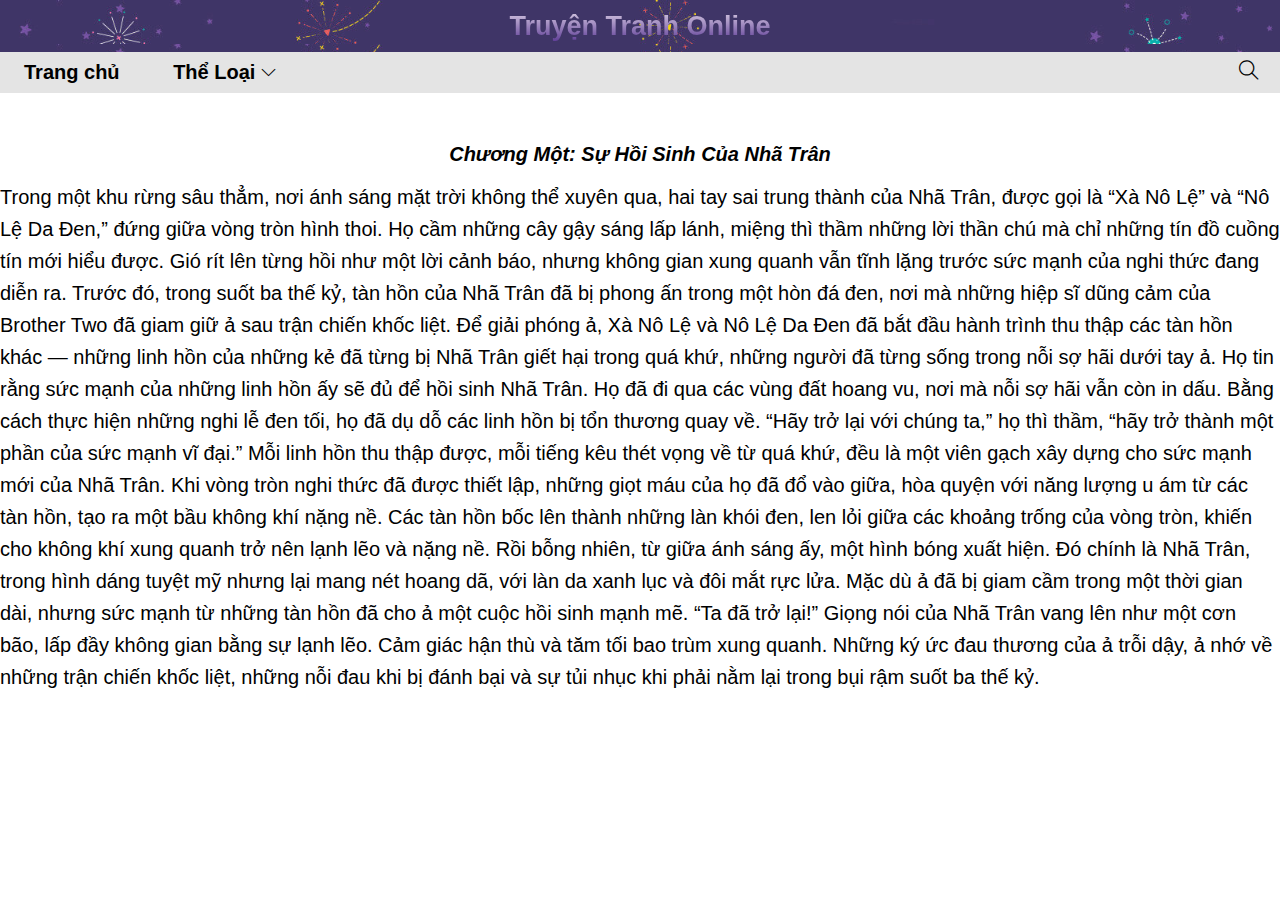
<file: dai-chien-hiep-si.html>
<!DOCTYPE html>
<html lang="en">
<head>
    <meta charset="UTF-8">
    <meta name="viewport" content="width=device-width, initial-scale=1.0">
    <title>7 Chàng Hiệp Sĩ Đại Chiến Xà Tinh</title>
    <link rel="stylesheet" href="./asssets/css/style.css">
    <link rel="stylesheet" href="./index.html">
    <link rel="stylesheet" href="./asssets/font/themify-icons/themify-icons.css">
</head>
<body>
    <div class="main">
        <div class="container">
            <div class="container-text">Truyện Tranh Online</div>
        </div>
        <div id="header">
            <ul id="nav">
                <li><a href="./index.html">Trang chủ</a></li>
                <li>
                    <a href="">Thể Loại
                        <i class="nav-down ti-angle-down"></i>
                    </a>
                    <ul class="sub-nav">
                        <li><a href="">Action</a></li>
                        <li><a href="">Manga</a></li>
                        <li><a href="">Shonen</a></li>
                    </ul>
                </li>
                <div class="search-btn">
                    <i class="search-icon ti-search"></i>
                  </div>
                
            </ul>
            <div id="comic">
                <h1 class="comic-heading">Chương Một: Sự Hồi Sinh Của Nhã Trân                </h1>
                <p class="comic-content">Trong một khu rừng sâu thẳm, nơi ánh sáng mặt trời không thể xuyên qua, hai tay sai trung thành của Nhã Trân, được gọi là “Xà Nô Lệ” và “Nô Lệ Da Đen,” đứng giữa vòng tròn hình thoi. Họ cầm những cây gậy sáng lấp lánh, miệng thì thầm những lời thần chú mà chỉ những tín đồ cuồng tín mới hiểu được. Gió rít lên từng hồi như một lời cảnh báo, nhưng không gian xung quanh vẫn tĩnh lặng trước sức mạnh của nghi thức đang diễn ra.

                    Trước đó, trong suốt ba thế kỷ, tàn hồn của Nhã Trân đã bị phong ấn trong một hòn đá đen, nơi mà những hiệp sĩ dũng cảm của Brother Two đã giam giữ ả sau trận chiến khốc liệt. Để giải phóng ả, Xà Nô Lệ và Nô Lệ Da Đen đã bắt đầu hành trình thu thập các tàn hồn khác — những linh hồn của những kẻ đã từng bị Nhã Trân giết hại trong quá khứ, những người đã từng sống trong nỗi sợ hãi dưới tay ả. Họ tin rằng sức mạnh của những linh hồn ấy sẽ đủ để hồi sinh Nhã Trân.
                    
                    Họ đã đi qua các vùng đất hoang vu, nơi mà nỗi sợ hãi vẫn còn in dấu. Bằng cách thực hiện những nghi lễ đen tối, họ đã dụ dỗ các linh hồn bị tổn thương quay về. “Hãy trở lại với chúng ta,” họ thì thầm, “hãy trở thành một phần của sức mạnh vĩ đại.” Mỗi linh hồn thu thập được, mỗi tiếng kêu thét vọng về từ quá khứ, đều là một viên gạch xây dựng cho sức mạnh mới của Nhã Trân.
                    
                    Khi vòng tròn nghi thức đã được thiết lập, những giọt máu của họ đã đổ vào giữa, hòa quyện với năng lượng u ám từ các tàn hồn, tạo ra một bầu không khí nặng nề. Các tàn hồn bốc lên thành những làn khói đen, len lỏi giữa các khoảng trống của vòng tròn, khiến cho không khí xung quanh trở nên lạnh lẽo và nặng nề.
                    
                    Rồi bỗng nhiên, từ giữa ánh sáng ấy, một hình bóng xuất hiện. Đó chính là Nhã Trân, trong hình dáng tuyệt mỹ nhưng lại mang nét hoang dã, với làn da xanh lục và đôi mắt rực lửa. Mặc dù ả đã bị giam cầm trong một thời gian dài, nhưng sức mạnh từ những tàn hồn đã cho ả một cuộc hồi sinh mạnh mẽ.
                    
                    “Ta đã trở lại!” Giọng nói của Nhã Trân vang lên như một cơn bão, lấp đầy không gian bằng sự lạnh lẽo. Cảm giác hận thù và tăm tối bao trùm xung quanh. Những ký ức đau thương của ả trỗi dậy, ả nhớ về những trận chiến khốc liệt, những nỗi đau khi bị đánh bại và sự tủi nhục khi phải nằm lại trong bụi rậm suốt ba thế kỷ.
                    </p>
            </div>
        </div>
    
</body>
</html>
</file>
<file: asssets/css/style.css>
* {
    padding: 0;
    margin: 0;
    box-sizing: border-box;
}

html {
    font-family: Arial, Helvetica, sans-serif;
}

.clear {
    clear: both;
}

.container {
    background-image: url('/asssets/img/place/contain2.jpg');
    width: 100%;
    height: 52px;
    background-size: 100%;
    
    
}



.container > .container-text {

    text-align: center;
    line-height: 52px;
    font-size: 27px;
    
    font-weight: 600;
    background: linear-gradient(to bottom , #fffbfb , #370e7e);
    -webkit-background-clip : text;
    color: transparent;
}

#header {
    
    top: 52;
    left: 0;
    right: 0;
    height: 41px;
    font-size: 20px;
    background-color: #e4e4e4;
    color: #000;
}

#nav .sub-nav {
    list-style-type: none;
}

#nav .nav-down {
    font-size: 15px;
}

#header .search-btn {
    float: right;
    line-height: 41px;
    padding: 0px 21px;
    

}

#header .search-icon {
    color: #000;
    font-size: 20px;
   

}

#header .search-btn:hover {
    color: #fff;
    background-color: #f44336;
    cursor: pointer;
}

#nav li {
    position: relative;
    
}

#nav>li {
    display: inline-block;
    
}

#nav li a {
    color: #000;
    text-decoration: none;
    line-height: 41px;
    padding: 0 24px;
    font-weight: 550;
    display: inline-block;
}

#nav li:hover .sub-nav {
    display: block;
}

#nav>li:hover>a {
    background-color: #747474;
    color:  #007BFF;
    
   
}

#nav .sub-nav {
    display: none; 
    position: absolute;
    background-color: #fff;
    box-shadow: 0 0 10px rgba(0, 0, 0, 0.3);
    
}
#nav .sub-nav a {
    padding: 0 24px;
    color: #007BFF;
    line-height: 38px;
    
}

#nav .sub-nav li:hover {
    background-color: #747474;
    color: #000;
   
    
}

.place {
    width: 1000px;
    margin-left: auto;
    margin-right: auto;
}

.place-list {
    margin-top: 50px;
    margin-left: -8px;
    margin-right: -8px;
}

.place-item {
    float: left;
    width: calc(100%/3);
    padding: 0 8px;
    
}

.place-img {
    width: 100%;
    display: block;
}

.place-img:hover {
    opacity: 0.6;
    cursor: pointer;
}

.place-body {
    background-color: #747474;
    color: #000;
    padding: 16px;
    font-size: 15px;
}

.place-heading {
    font-size: 15px;
    font-weight: 600;
    margin-bottom: 15px;
}

.place-heading:hover a {
    color: #288ad6;
    cursor: pointer;
}

.place-chapter {
 line-height: 1.6;
 font-style: italic;
}

.place-chapter:hover a {
    color: #288ad6;
    cursor: pointer;
}

.place-body  a {
    text-decoration: none;
    color: #000;

}

#comic {
    margin-top: 50px;
   
}

.comic-heading {
    font-size: 20px;
    text-align: center;
    font-style: italic;
}

#comic .comic-content {
    line-height: 1.6;
    margin-top: 15px;
}
</file>
<file: asssets/font/themify-icons/themify-icons.css>
@font-face {
	font-family: 'themify';
	src:url('fonts/themify.eot?-fvbane');
	src:url('fonts/themify.eot?#iefix-fvbane') format('embedded-opentype'),
		url('fonts/themify.woff?-fvbane') format('woff'),
		url('fonts/themify.ttf?-fvbane') format('truetype'),
		url('fonts/themify.svg?-fvbane#themify') format('svg');
	font-weight: normal;
	font-style: normal;
}

[class^="ti-"], [class*=" ti-"] {
	font-family: 'themify';
	speak: none;
	font-style: normal;
	font-weight: normal;
	font-variant: normal;
	text-transform: none;
	line-height: 1;

	/* Better Font Rendering =========== */
	-webkit-font-smoothing: antialiased;
	-moz-osx-font-smoothing: grayscale;
}

.ti-wand:before {
	content: "\e600";
}
.ti-volume:before {
	content: "\e601";
}
.ti-user:before {
	content: "\e602";
}
.ti-unlock:before {
	content: "\e603";
}
.ti-unlink:before {
	content: "\e604";
}
.ti-trash:before {
	content: "\e605";
}
.ti-thought:before {
	content: "\e606";
}
.ti-target:before {
	content: "\e607";
}
.ti-tag:before {
	content: "\e608";
}
.ti-tablet:before {
	content: "\e609";
}
.ti-star:before {
	content: "\e60a";
}
.ti-spray:before {
	content: "\e60b";
}
.ti-signal:before {
	content: "\e60c";
}
.ti-shopping-cart:before {
	content: "\e60d";
}
.ti-shopping-cart-full:before {
	content: "\e60e";
}
.ti-settings:before {
	content: "\e60f";
}
.ti-search:before {
	content: "\e610";
}
.ti-zoom-in:before {
	content: "\e611";
}
.ti-zoom-out:before {
	content: "\e612";
}
.ti-cut:before {
	content: "\e613";
}
.ti-ruler:before {
	content: "\e614";
}
.ti-ruler-pencil:before {
	content: "\e615";
}
.ti-ruler-alt:before {
	content: "\e616";
}
.ti-bookmark:before {
	content: "\e617";
}
.ti-bookmark-alt:before {
	content: "\e618";
}
.ti-reload:before {
	content: "\e619";
}
.ti-plus:before {
	content: "\e61a";
}
.ti-pin:before {
	content: "\e61b";
}
.ti-pencil:before {
	content: "\e61c";
}
.ti-pencil-alt:before {
	content: "\e61d";
}
.ti-paint-roller:before {
	content: "\e61e";
}
.ti-paint-bucket:before {
	content: "\e61f";
}
.ti-na:before {
	content: "\e620";
}
.ti-mobile:before {
	content: "\e621";
}
.ti-minus:before {
	content: "\e622";
}
.ti-medall:before {
	content: "\e623";
}
.ti-medall-alt:before {
	content: "\e624";
}
.ti-marker:before {
	content: "\e625";
}
.ti-marker-alt:before {
	content: "\e626";
}
.ti-arrow-up:before {
	content: "\e627";
}
.ti-arrow-right:before {
	content: "\e628";
}
.ti-arrow-left:before {
	content: "\e629";
}
.ti-arrow-down:before {
	content: "\e62a";
}
.ti-lock:before {
	content: "\e62b";
}
.ti-location-arrow:before {
	content: "\e62c";
}
.ti-link:before {
	content: "\e62d";
}
.ti-layout:before {
	content: "\e62e";
}
.ti-layers:before {
	content: "\e62f";
}
.ti-layers-alt:before {
	content: "\e630";
}
.ti-key:before {
	content: "\e631";
}
.ti-import:before {
	content: "\e632";
}
.ti-image:before {
	content: "\e633";
}
.ti-heart:before {
	content: "\e634";
}
.ti-heart-broken:before {
	content: "\e635";
}
.ti-hand-stop:before {
	content: "\e636";
}
.ti-hand-open:before {
	content: "\e637";
}
.ti-hand-drag:before {
	content: "\e638";
}
.ti-folder:before {
	content: "\e639";
}
.ti-flag:before {
	content: "\e63a";
}
.ti-flag-alt:before {
	content: "\e63b";
}
.ti-flag-alt-2:before {
	content: "\e63c";
}
.ti-eye:before {
	content: "\e63d";
}
.ti-export:before {
	content: "\e63e";
}
.ti-exchange-vertical:before {
	content: "\e63f";
}
.ti-desktop:before {
	content: "\e640";
}
.ti-cup:before {
	content: "\e641";
}
.ti-crown:before {
	content: "\e642";
}
.ti-comments:before {
	content: "\e643";
}
.ti-comment:before {
	content: "\e644";
}
.ti-comment-alt:before {
	content: "\e645";
}
.ti-close:before {
	content: "\e646";
}
.ti-clip:before {
	content: "\e647";
}
.ti-angle-up:before {
	content: "\e648";
}
.ti-angle-right:before {
	content: "\e649";
}
.ti-angle-left:before {
	content: "\e64a";
}
.ti-angle-down:before {
	content: "\e64b";
}
.ti-check:before {
	content: "\e64c";
}
.ti-check-box:before {
	content: "\e64d";
}
.ti-camera:before {
	content: "\e64e";
}
.ti-announcement:before {
	content: "\e64f";
}
.ti-brush:before {
	content: "\e650";
}
.ti-briefcase:before {
	content: "\e651";
}
.ti-bolt:before {
	content: "\e652";
}
.ti-bolt-alt:before {
	content: "\e653";
}
.ti-blackboard:before {
	content: "\e654";
}
.ti-bag:before {
	content: "\e655";
}
.ti-move:before {
	content: "\e656";
}
.ti-arrows-vertical:before {
	content: "\e657";
}
.ti-arrows-horizontal:before {
	content: "\e658";
}
.ti-fullscreen:before {
	content: "\e659";
}
.ti-arrow-top-right:before {
	content: "\e65a";
}
.ti-arrow-top-left:before {
	content: "\e65b";
}
.ti-arrow-circle-up:before {
	content: "\e65c";
}
.ti-arrow-circle-right:before {
	content: "\e65d";
}
.ti-arrow-circle-left:before {
	content: "\e65e";
}
.ti-arrow-circle-down:before {
	content: "\e65f";
}
.ti-angle-double-up:before {
	content: "\e660";
}
.ti-angle-double-right:before {
	content: "\e661";
}
.ti-angle-double-left:before {
	content: "\e662";
}
.ti-angle-double-down:before {
	content: "\e663";
}
.ti-zip:before {
	content: "\e664";
}
.ti-world:before {
	content: "\e665";
}
.ti-wheelchair:before {
	content: "\e666";
}
.ti-view-list:before {
	content: "\e667";
}
.ti-view-list-alt:before {
	content: "\e668";
}
.ti-view-grid:before {
	content: "\e669";
}
.ti-uppercase:before {
	content: "\e66a";
}
.ti-upload:before {
	content: "\e66b";
}
.ti-underline:before {
	content: "\e66c";
}
.ti-truck:before {
	content: "\e66d";
}
.ti-timer:before {
	content: "\e66e";
}
.ti-ticket:before {
	content: "\e66f";
}
.ti-thumb-up:before {
	content: "\e670";
}
.ti-thumb-down:before {
	content: "\e671";
}
.ti-text:before {
	content: "\e672";
}
.ti-stats-up:before {
	content: "\e673";
}
.ti-stats-down:before {
	content: "\e674";
}
.ti-split-v:before {
	content: "\e675";
}
.ti-split-h:before {
	content: "\e676";
}
.ti-smallcap:before {
	content: "\e677";
}
.ti-shine:before {
	content: "\e678";
}
.ti-shift-right:before {
	content: "\e679";
}
.ti-shift-left:before {
	content: "\e67a";
}
.ti-shield:before {
	content: "\e67b";
}
.ti-notepad:before {
	content: "\e67c";
}
.ti-server:before {
	content: "\e67d";
}
.ti-quote-right:before {
	content: "\e67e";
}
.ti-quote-left:before {
	content: "\e67f";
}
.ti-pulse:before {
	content: "\e680";
}
.ti-printer:before {
	content: "\e681";
}
.ti-power-off:before {
	content: "\e682";
}
.ti-plug:before {
	content: "\e683";
}
.ti-pie-chart:before {
	content: "\e684";
}
.ti-paragraph:before {
	content: "\e685";
}
.ti-panel:before {
	content: "\e686";
}
.ti-package:before {
	content: "\e687";
}
.ti-music:before {
	content: "\e688";
}
.ti-music-alt:before {
	content: "\e689";
}
.ti-mouse:before {
	content: "\e68a";
}
.ti-mouse-alt:before {
	content: "\e68b";
}
.ti-money:before {
	content: "\e68c";
}
.ti-microphone:before {
	content: "\e68d";
}
.ti-menu:before {
	content: "\e68e";
}
.ti-menu-alt:before {
	content: "\e68f";
}
.ti-map:before {
	content: "\e690";
}
.ti-map-alt:before {
	content: "\e691";
}
.ti-loop:before {
	content: "\e692";
}
.ti-location-pin:before {
	content: "\e693";
}
.ti-list:before {
	content: "\e694";
}
.ti-light-bulb:before {
	content: "\e695";
}
.ti-Italic:before {
	content: "\e696";
}
.ti-info:before {
	content: "\e697";
}
.ti-infinite:before {
	content: "\e698";
}
.ti-id-badge:before {
	content: "\e699";
}
.ti-hummer:before {
	content: "\e69a";
}
.ti-home:before {
	content: "\e69b";
}
.ti-help:before {
	content: "\e69c";
}
.ti-headphone:before {
	content: "\e69d";
}
.ti-harddrives:before {
	content: "\e69e";
}
.ti-harddrive:before {
	content: "\e69f";
}
.ti-gift:before {
	content: "\e6a0";
}
.ti-game:before {
	content: "\e6a1";
}
.ti-filter:before {
	content: "\e6a2";
}
.ti-files:before {
	content: "\e6a3";
}
.ti-file:before {
	content: "\e6a4";
}
.ti-eraser:before {
	content: "\e6a5";
}
.ti-envelope:before {
	content: "\e6a6";
}
.ti-download:before {
	content: "\e6a7";
}
.ti-direction:before {
	content: "\e6a8";
}
.ti-direction-alt:before {
	content: "\e6a9";
}
.ti-dashboard:before {
	content: "\e6aa";
}
.ti-control-stop:before {
	content: "\e6ab";
}
.ti-control-shuffle:before {
	content: "\e6ac";
}
.ti-control-play:before {
	content: "\e6ad";
}
.ti-control-pause:before {
	content: "\e6ae";
}
.ti-control-forward:before {
	content: "\e6af";
}
.ti-control-backward:before {
	content: "\e6b0";
}
.ti-cloud:before {
	content: "\e6b1";
}
.ti-cloud-up:before {
	content: "\e6b2";
}
.ti-cloud-down:before {
	content: "\e6b3";
}
.ti-clipboard:before {
	content: "\e6b4";
}
.ti-car:before {
	content: "\e6b5";
}
.ti-calendar:before {
	content: "\e6b6";
}
.ti-book:before {
	content: "\e6b7";
}
.ti-bell:before {
	content: "\e6b8";
}
.ti-basketball:before {
	content: "\e6b9";
}
.ti-bar-chart:before {
	content: "\e6ba";
}
.ti-bar-chart-alt:before {
	content: "\e6bb";
}
.ti-back-right:before {
	content: "\e6bc";
}
.ti-back-left:before {
	content: "\e6bd";
}
.ti-arrows-corner:before {
	content: "\e6be";
}
.ti-archive:before {
	content: "\e6bf";
}
.ti-anchor:before {
	content: "\e6c0";
}
.ti-align-right:before {
	content: "\e6c1";
}
.ti-align-left:before {
	content: "\e6c2";
}
.ti-align-justify:before {
	content: "\e6c3";
}
.ti-align-center:before {
	content: "\e6c4";
}
.ti-alert:before {
	content: "\e6c5";
}
.ti-alarm-clock:before {
	content: "\e6c6";
}
.ti-agenda:before {
	content: "\e6c7";
}
.ti-write:before {
	content: "\e6c8";
}
.ti-window:before {
	content: "\e6c9";
}
.ti-widgetized:before {
	content: "\e6ca";
}
.ti-widget:before {
	content: "\e6cb";
}
.ti-widget-alt:before {
	content: "\e6cc";
}
.ti-wallet:before {
	content: "\e6cd";
}
.ti-video-clapper:before {
	content: "\e6ce";
}
.ti-video-camera:before {
	content: "\e6cf";
}
.ti-vector:before {
	content: "\e6d0";
}
.ti-themify-logo:before {
	content: "\e6d1";
}
.ti-themify-favicon:before {
	content: "\e6d2";
}
.ti-themify-favicon-alt:before {
	content: "\e6d3";
}
.ti-support:before {
	content: "\e6d4";
}
.ti-stamp:before {
	content: "\e6d5";
}
.ti-split-v-alt:before {
	content: "\e6d6";
}
.ti-slice:before {
	content: "\e6d7";
}
.ti-shortcode:before {
	content: "\e6d8";
}
.ti-shift-right-alt:before {
	content: "\e6d9";
}
.ti-shift-left-alt:before {
	content: "\e6da";
}
.ti-ruler-alt-2:before {
	content: "\e6db";
}
.ti-receipt:before {
	content: "\e6dc";
}
.ti-pin2:before {
	content: "\e6dd";
}
.ti-pin-alt:before {
	content: "\e6de";
}
.ti-pencil-alt2:before {
	content: "\e6df";
}
.ti-palette:before {
	content: "\e6e0";
}
.ti-more:before {
	content: "\e6e1";
}
.ti-more-alt:before {
	content: "\e6e2";
}
.ti-microphone-alt:before {
	content: "\e6e3";
}
.ti-magnet:before {
	content: "\e6e4";
}
.ti-line-double:before {
	content: "\e6e5";
}
.ti-line-dotted:before {
	content: "\e6e6";
}
.ti-line-dashed:before {
	content: "\e6e7";
}
.ti-layout-width-full:before {
	content: "\e6e8";
}
.ti-layout-width-default:before {
	content: "\e6e9";
}
.ti-layout-width-default-alt:before {
	content: "\e6ea";
}
.ti-layout-tab:before {
	content: "\e6eb";
}
.ti-layout-tab-window:before {
	content: "\e6ec";
}
.ti-layout-tab-v:before {
	content: "\e6ed";
}
.ti-layout-tab-min:before {
	content: "\e6ee";
}
.ti-layout-slider:before {
	content: "\e6ef";
}
.ti-layout-slider-alt:before {
	content: "\e6f0";
}
.ti-layout-sidebar-right:before {
	content: "\e6f1";
}
.ti-layout-sidebar-none:before {
	content: "\e6f2";
}
.ti-layout-sidebar-left:before {
	content: "\e6f3";
}
.ti-layout-placeholder:before {
	content: "\e6f4";
}
.ti-layout-menu:before {
	content: "\e6f5";
}
.ti-layout-menu-v:before {
	content: "\e6f6";
}
.ti-layout-menu-separated:before {
	content: "\e6f7";
}
.ti-layout-menu-full:before {
	content: "\e6f8";
}
.ti-layout-media-right-alt:before {
	content: "\e6f9";
}
.ti-layout-media-right:before {
	content: "\e6fa";
}
.ti-layout-media-overlay:before {
	content: "\e6fb";
}
.ti-layout-media-overlay-alt:before {
	content: "\e6fc";
}
.ti-layout-media-overlay-alt-2:before {
	content: "\e6fd";
}
.ti-layout-media-left-alt:before {
	content: "\e6fe";
}
.ti-layout-media-left:before {
	content: "\e6ff";
}
.ti-layout-media-center-alt:before {
	content: "\e700";
}
.ti-layout-media-center:before {
	content: "\e701";
}
.ti-layout-list-thumb:before {
	content: "\e702";
}
.ti-layout-list-thumb-alt:before {
	content: "\e703";
}
.ti-layout-list-post:before {
	content: "\e704";
}
.ti-layout-list-large-image:before {
	content: "\e705";
}
.ti-layout-line-solid:before {
	content: "\e706";
}
.ti-layout-grid4:before {
	content: "\e707";
}
.ti-layout-grid3:before {
	content: "\e708";
}
.ti-layout-grid2:before {
	content: "\e709";
}
.ti-layout-grid2-thumb:before {
	content: "\e70a";
}
.ti-layout-cta-right:before {
	content: "\e70b";
}
.ti-layout-cta-left:before {
	content: "\e70c";
}
.ti-layout-cta-center:before {
	content: "\e70d";
}
.ti-layout-cta-btn-right:before {
	content: "\e70e";
}
.ti-layout-cta-btn-left:before {
	content: "\e70f";
}
.ti-layout-column4:before {
	content: "\e710";
}
.ti-layout-column3:before {
	content: "\e711";
}
.ti-layout-column2:before {
	content: "\e712";
}
.ti-layout-accordion-separated:before {
	content: "\e713";
}
.ti-layout-accordion-merged:before {
	content: "\e714";
}
.ti-layout-accordion-list:before {
	content: "\e715";
}
.ti-ink-pen:before {
	content: "\e716";
}
.ti-info-alt:before {
	content: "\e717";
}
.ti-help-alt:before {
	content: "\e718";
}
.ti-headphone-alt:before {
	content: "\e719";
}
.ti-hand-point-up:before {
	content: "\e71a";
}
.ti-hand-point-right:before {
	content: "\e71b";
}
.ti-hand-point-left:before {
	content: "\e71c";
}
.ti-hand-point-down:before {
	content: "\e71d";
}
.ti-gallery:before {
	content: "\e71e";
}
.ti-face-smile:before {
	content: "\e71f";
}
.ti-face-sad:before {
	content: "\e720";
}
.ti-credit-card:before {
	content: "\e721";
}
.ti-control-skip-forward:before {
	content: "\e722";
}
.ti-control-skip-backward:before {
	content: "\e723";
}
.ti-control-record:before {
	content: "\e724";
}
.ti-control-eject:before {
	content: "\e725";
}
.ti-comments-smiley:before {
	content: "\e726";
}
.ti-brush-alt:before {
	content: "\e727";
}
.ti-youtube:before {
	content: "\e728";
}
.ti-vimeo:before {
	content: "\e729";
}
.ti-twitter:before {
	content: "\e72a";
}
.ti-time:before {
	content: "\e72b";
}
.ti-tumblr:before {
	content: "\e72c";
}
.ti-skype:before {
	content: "\e72d";
}
.ti-share:before {
	content: "\e72e";
}
.ti-share-alt:before {
	content: "\e72f";
}
.ti-rocket:before {
	content: "\e730";
}
.ti-pinterest:before {
	content: "\e731";
}
.ti-new-window:before {
	content: "\e732";
}
.ti-microsoft:before {
	content: "\e733";
}
.ti-list-ol:before {
	content: "\e734";
}
.ti-linkedin:before {
	content: "\e735";
}
.ti-layout-sidebar-2:before {
	content: "\e736";
}
.ti-layout-grid4-alt:before {
	content: "\e737";
}
.ti-layout-grid3-alt:before {
	content: "\e738";
}
.ti-layout-grid2-alt:before {
	content: "\e739";
}
.ti-layout-column4-alt:before {
	content: "\e73a";
}
.ti-layout-column3-alt:before {
	content: "\e73b";
}
.ti-layout-column2-alt:before {
	content: "\e73c";
}
.ti-instagram:before {
	content: "\e73d";
}
.ti-google:before {
	content: "\e73e";
}
.ti-github:before {
	content: "\e73f";
}
.ti-flickr:before {
	content: "\e740";
}
.ti-facebook:before {
	content: "\e741";
}
.ti-dropbox:before {
	content: "\e742";
}
.ti-dribbble:before {
	content: "\e743";
}
.ti-apple:before {
	content: "\e744";
}
.ti-android:before {
	content: "\e745";
}
.ti-save:before {
	content: "\e746";
}
.ti-save-alt:before {
	content: "\e747";
}
.ti-yahoo:before {
	content: "\e748";
}
.ti-wordpress:before {
	content: "\e749";
}
.ti-vimeo-alt:before {
	content: "\e74a";
}
.ti-twitter-alt:before {
	content: "\e74b";
}
.ti-tumblr-alt:before {
	content: "\e74c";
}
.ti-trello:before {
	content: "\e74d";
}
.ti-stack-overflow:before {
	content: "\e74e";
}
.ti-soundcloud:before {
	content: "\e74f";
}
.ti-sharethis:before {
	content: "\e750";
}
.ti-sharethis-alt:before {
	content: "\e751";
}
.ti-reddit:before {
	content: "\e752";
}
.ti-pinterest-alt:before {
	content: "\e753";
}
.ti-microsoft-alt:before {
	content: "\e754";
}
.ti-linux:before {
	content: "\e755";
}
.ti-jsfiddle:before {
	content: "\e756";
}
.ti-joomla:before {
	content: "\e757";
}
.ti-html5:before {
	content: "\e758";
}
.ti-flickr-alt:before {
	content: "\e759";
}
.ti-email:before {
	content: "\e75a";
}
.ti-drupal:before {
	content: "\e75b";
}
.ti-dropbox-alt:before {
	content: "\e75c";
}
.ti-css3:before {
	content: "\e75d";
}
.ti-rss:before {
	content: "\e75e";
}
.ti-rss-alt:before {
	content: "\e75f";
}
</file>
<file: asssets/font/themify-icons/demo-files/demo.css>
body {
	font: normal 1em/1.5em Arial, Helvetica, sans-serif;
	max-width: 90%;
	margin: 30px auto 0;
}
h1, h3 {
	font-weight: normal;
}
h3 {
	font-size: 1.4;
	text-transform: uppercase;
	letter-spacing: 1px;
}

.icon-section {
	margin: 0 0 3em;
	clear: both;
	overflow: hidden;
}
.icon-container {
	width: 240px; 
	padding: .7em 0;
	float: left; 
	position: relative;
	text-align: left;
}
.icon-container [class^="ti-"], 
.icon-container [class*=" ti-"] {
	color: #000;
	position: absolute;
	margin-top: 3px;
	transition: .3s;
}
.icon-container:hover [class^="ti-"],
.icon-container:hover [class*=" ti-"] {
	font-size: 2.2em;
	margin-top: -5px;
}
.icon-container:hover .icon-name {
	color: #000;
}
.icon-name {
	color: #aaa;
	margin-left: 35px;
	font-size: .8em;
	transition: .3s;
}
.icon-container:hover .icon-name {
	margin-left: 45px;
}
</file>
<file: asssets/font/themify-icons/ie7/ie7.css>
.ti-wand {
	*zoom: expression(this.runtimeStyle['zoom'] = '1', this.innerHTML = '&#xe600;');
}
.ti-volume {
	*zoom: expression(this.runtimeStyle['zoom'] = '1', this.innerHTML = '&#xe601;');
}
.ti-user {
	*zoom: expression(this.runtimeStyle['zoom'] = '1', this.innerHTML = '&#xe602;');
}
.ti-unlock {
	*zoom: expression(this.runtimeStyle['zoom'] = '1', this.innerHTML = '&#xe603;');
}
.ti-unlink {
	*zoom: expression(this.runtimeStyle['zoom'] = '1', this.innerHTML = '&#xe604;');
}
.ti-trash {
	*zoom: expression(this.runtimeStyle['zoom'] = '1', this.innerHTML = '&#xe605;');
}
.ti-thought {
	*zoom: expression(this.runtimeStyle['zoom'] = '1', this.innerHTML = '&#xe606;');
}
.ti-target {
	*zoom: expression(this.runtimeStyle['zoom'] = '1', this.innerHTML = '&#xe607;');
}
.ti-tag {
	*zoom: expression(this.runtimeStyle['zoom'] = '1', this.innerHTML = '&#xe608;');
}
.ti-tablet {
	*zoom: expression(this.runtimeStyle['zoom'] = '1', this.innerHTML = '&#xe609;');
}
.ti-star {
	*zoom: expression(this.runtimeStyle['zoom'] = '1', this.innerHTML = '&#xe60a;');
}
.ti-spray {
	*zoom: expression(this.runtimeStyle['zoom'] = '1', this.innerHTML = '&#xe60b;');
}
.ti-signal {
	*zoom: expression(this.runtimeStyle['zoom'] = '1', this.innerHTML = '&#xe60c;');
}
.ti-shopping-cart {
	*zoom: expression(this.runtimeStyle['zoom'] = '1', this.innerHTML = '&#xe60d;');
}
.ti-shopping-cart-full {
	*zoom: expression(this.runtimeStyle['zoom'] = '1', this.innerHTML = '&#xe60e;');
}
.ti-settings {
	*zoom: expression(this.runtimeStyle['zoom'] = '1', this.innerHTML = '&#xe60f;');
}
.ti-search {
	*zoom: expression(this.runtimeStyle['zoom'] = '1', this.innerHTML = '&#xe610;');
}
.ti-zoom-in {
	*zoom: expression(this.runtimeStyle['zoom'] = '1', this.innerHTML = '&#xe611;');
}
.ti-zoom-out {
	*zoom: expression(this.runtimeStyle['zoom'] = '1', this.innerHTML = '&#xe612;');
}
.ti-cut {
	*zoom: expression(this.runtimeStyle['zoom'] = '1', this.innerHTML = '&#xe613;');
}
.ti-ruler {
	*zoom: expression(this.runtimeStyle['zoom'] = '1', this.innerHTML = '&#xe614;');
}
.ti-ruler-pencil {
	*zoom: expression(this.runtimeStyle['zoom'] = '1', this.innerHTML = '&#xe615;');
}
.ti-ruler-alt {
	*zoom: expression(this.runtimeStyle['zoom'] = '1', this.innerHTML = '&#xe616;');
}
.ti-bookmark {
	*zoom: expression(this.runtimeStyle['zoom'] = '1', this.innerHTML = '&#xe617;');
}
.ti-bookmark-alt {
	*zoom: expression(this.runtimeStyle['zoom'] = '1', this.innerHTML = '&#xe618;');
}
.ti-reload {
	*zoom: expression(this.runtimeStyle['zoom'] = '1', this.innerHTML = '&#xe619;');
}
.ti-plus {
	*zoom: expression(this.runtimeStyle['zoom'] = '1', this.innerHTML = '&#xe61a;');
}
.ti-pin {
	*zoom: expression(this.runtimeStyle['zoom'] = '1', this.innerHTML = '&#xe61b;');
}
.ti-pencil {
	*zoom: expression(this.runtimeStyle['zoom'] = '1', this.innerHTML = '&#xe61c;');
}
.ti-pencil-alt {
	*zoom: expression(this.runtimeStyle['zoom'] = '1', this.innerHTML = '&#xe61d;');
}
.ti-paint-roller {
	*zoom: expression(this.runtimeStyle['zoom'] = '1', this.innerHTML = '&#xe61e;');
}
.ti-paint-bucket {
	*zoom: expression(this.runtimeStyle['zoom'] = '1', this.innerHTML = '&#xe61f;');
}
.ti-na {
	*zoom: expression(this.runtimeStyle['zoom'] = '1', this.innerHTML = '&#xe620;');
}
.ti-mobile {
	*zoom: expression(this.runtimeStyle['zoom'] = '1', this.innerHTML = '&#xe621;');
}
.ti-minus {
	*zoom: expression(this.runtimeStyle['zoom'] = '1', this.innerHTML = '&#xe622;');
}
.ti-medall {
	*zoom: expression(this.runtimeStyle['zoom'] = '1', this.innerHTML = '&#xe623;');
}
.ti-medall-alt {
	*zoom: expression(this.runtimeStyle['zoom'] = '1', this.innerHTML = '&#xe624;');
}
.ti-marker {
	*zoom: expression(this.runtimeStyle['zoom'] = '1', this.innerHTML = '&#xe625;');
}
.ti-marker-alt {
	*zoom: expression(this.runtimeStyle['zoom'] = '1', this.innerHTML = '&#xe626;');
}
.ti-arrow-up {
	*zoom: expression(this.runtimeStyle['zoom'] = '1', this.innerHTML = '&#xe627;');
}
.ti-arrow-right {
	*zoom: expression(this.runtimeStyle['zoom'] = '1', this.innerHTML = '&#xe628;');
}
.ti-arrow-left {
	*zoom: expression(this.runtimeStyle['zoom'] = '1', this.innerHTML = '&#xe629;');
}
.ti-arrow-down {
	*zoom: expression(this.runtimeStyle['zoom'] = '1', this.innerHTML = '&#xe62a;');
}
.ti-lock {
	*zoom: expression(this.runtimeStyle['zoom'] = '1', this.innerHTML = '&#xe62b;');
}
.ti-location-arrow {
	*zoom: expression(this.runtimeStyle['zoom'] = '1', this.innerHTML = '&#xe62c;');
}
.ti-link {
	*zoom: expression(this.runtimeStyle['zoom'] = '1', this.innerHTML = '&#xe62d;');
}
.ti-layout {
	*zoom: expression(this.runtimeStyle['zoom'] = '1', this.innerHTML = '&#xe62e;');
}
.ti-layers {
	*zoom: expression(this.runtimeStyle['zoom'] = '1', this.innerHTML = '&#xe62f;');
}
.ti-layers-alt {
	*zoom: expression(this.runtimeStyle['zoom'] = '1', this.innerHTML = '&#xe630;');
}
.ti-key {
	*zoom: expression(this.runtimeStyle['zoom'] = '1', this.innerHTML = '&#xe631;');
}
.ti-import {
	*zoom: expression(this.runtimeStyle['zoom'] = '1', this.innerHTML = '&#xe632;');
}
.ti-image {
	*zoom: expression(this.runtimeStyle['zoom'] = '1', this.innerHTML = '&#xe633;');
}
.ti-heart {
	*zoom: expression(this.runtimeStyle['zoom'] = '1', this.innerHTML = '&#xe634;');
}
.ti-heart-broken {
	*zoom: expression(this.runtimeStyle['zoom'] = '1', this.innerHTML = '&#xe635;');
}
.ti-hand-stop {
	*zoom: expression(this.runtimeStyle['zoom'] = '1', this.innerHTML = '&#xe636;');
}
.ti-hand-open {
	*zoom: expression(this.runtimeStyle['zoom'] = '1', this.innerHTML = '&#xe637;');
}
.ti-hand-drag {
	*zoom: expression(this.runtimeStyle['zoom'] = '1', this.innerHTML = '&#xe638;');
}
.ti-folder {
	*zoom: expression(this.runtimeStyle['zoom'] = '1', this.innerHTML = '&#xe639;');
}
.ti-flag {
	*zoom: expression(this.runtimeStyle['zoom'] = '1', this.innerHTML = '&#xe63a;');
}
.ti-flag-alt {
	*zoom: expression(this.runtimeStyle['zoom'] = '1', this.innerHTML = '&#xe63b;');
}
.ti-flag-alt-2 {
	*zoom: expression(this.runtimeStyle['zoom'] = '1', this.innerHTML = '&#xe63c;');
}
.ti-eye {
	*zoom: expression(this.runtimeStyle['zoom'] = '1', this.innerHTML = '&#xe63d;');
}
.ti-export {
	*zoom: expression(this.runtimeStyle['zoom'] = '1', this.innerHTML = '&#xe63e;');
}
.ti-exchange-vertical {
	*zoom: expression(this.runtimeStyle['zoom'] = '1', this.innerHTML = '&#xe63f;');
}
.ti-desktop {
	*zoom: expression(this.runtimeStyle['zoom'] = '1', this.innerHTML = '&#xe640;');
}
.ti-cup {
	*zoom: expression(this.runtimeStyle['zoom'] = '1', this.innerHTML = '&#xe641;');
}
.ti-crown {
	*zoom: expression(this.runtimeStyle['zoom'] = '1', this.innerHTML = '&#xe642;');
}
.ti-comments {
	*zoom: expression(this.runtimeStyle['zoom'] = '1', this.innerHTML = '&#xe643;');
}
.ti-comment {
	*zoom: expression(this.runtimeStyle['zoom'] = '1', this.innerHTML = '&#xe644;');
}
.ti-comment-alt {
	*zoom: expression(this.runtimeStyle['zoom'] = '1', this.innerHTML = '&#xe645;');
}
.ti-close {
	*zoom: expression(this.runtimeStyle['zoom'] = '1', this.innerHTML = '&#xe646;');
}
.ti-clip {
	*zoom: expression(this.runtimeStyle['zoom'] = '1', this.innerHTML = '&#xe647;');
}
.ti-angle-up {
	*zoom: expression(this.runtimeStyle['zoom'] = '1', this.innerHTML = '&#xe648;');
}
.ti-angle-right {
	*zoom: expression(this.runtimeStyle['zoom'] = '1', this.innerHTML = '&#xe649;');
}
.ti-angle-left {
	*zoom: expression(this.runtimeStyle['zoom'] = '1', this.innerHTML = '&#xe64a;');
}
.ti-angle-down {
	*zoom: expression(this.runtimeStyle['zoom'] = '1', this.innerHTML = '&#xe64b;');
}
.ti-check {
	*zoom: expression(this.runtimeStyle['zoom'] = '1', this.innerHTML = '&#xe64c;');
}
.ti-check-box {
	*zoom: expression(this.runtimeStyle['zoom'] = '1', this.innerHTML = '&#xe64d;');
}
.ti-camera {
	*zoom: expression(this.runtimeStyle['zoom'] = '1', this.innerHTML = '&#xe64e;');
}
.ti-announcement {
	*zoom: expression(this.runtimeStyle['zoom'] = '1', this.innerHTML = '&#xe64f;');
}
.ti-brush {
	*zoom: expression(this.runtimeStyle['zoom'] = '1', this.innerHTML = '&#xe650;');
}
.ti-briefcase {
	*zoom: expression(this.runtimeStyle['zoom'] = '1', this.innerHTML = '&#xe651;');
}
.ti-bolt {
	*zoom: expression(this.runtimeStyle['zoom'] = '1', this.innerHTML = '&#xe652;');
}
.ti-bolt-alt {
	*zoom: expression(this.runtimeStyle['zoom'] = '1', this.innerHTML = '&#xe653;');
}
.ti-blackboard {
	*zoom: expression(this.runtimeStyle['zoom'] = '1', this.innerHTML = '&#xe654;');
}
.ti-bag {
	*zoom: expression(this.runtimeStyle['zoom'] = '1', this.innerHTML = '&#xe655;');
}
.ti-move {
	*zoom: expression(this.runtimeStyle['zoom'] = '1', this.innerHTML = '&#xe656;');
}
.ti-arrows-vertical {
	*zoom: expression(this.runtimeStyle['zoom'] = '1', this.innerHTML = '&#xe657;');
}
.ti-arrows-horizontal {
	*zoom: expression(this.runtimeStyle['zoom'] = '1', this.innerHTML = '&#xe658;');
}
.ti-fullscreen {
	*zoom: expression(this.runtimeStyle['zoom'] = '1', this.innerHTML = '&#xe659;');
}
.ti-arrow-top-right {
	*zoom: expression(this.runtimeStyle['zoom'] = '1', this.innerHTML = '&#xe65a;');
}
.ti-arrow-top-left {
	*zoom: expression(this.runtimeStyle['zoom'] = '1', this.innerHTML = '&#xe65b;');
}
.ti-arrow-circle-up {
	*zoom: expression(this.runtimeStyle['zoom'] = '1', this.innerHTML = '&#xe65c;');
}
.ti-arrow-circle-right {
	*zoom: expression(this.runtimeStyle['zoom'] = '1', this.innerHTML = '&#xe65d;');
}
.ti-arrow-circle-left {
	*zoom: expression(this.runtimeStyle['zoom'] = '1', this.innerHTML = '&#xe65e;');
}
.ti-arrow-circle-down {
	*zoom: expression(this.runtimeStyle['zoom'] = '1', this.innerHTML = '&#xe65f;');
}
.ti-angle-double-up {
	*zoom: expression(this.runtimeStyle['zoom'] = '1', this.innerHTML = '&#xe660;');
}
.ti-angle-double-right {
	*zoom: expression(this.runtimeStyle['zoom'] = '1', this.innerHTML = '&#xe661;');
}
.ti-angle-double-left {
	*zoom: expression(this.runtimeStyle['zoom'] = '1', this.innerHTML = '&#xe662;');
}
.ti-angle-double-down {
	*zoom: expression(this.runtimeStyle['zoom'] = '1', this.innerHTML = '&#xe663;');
}
.ti-zip {
	*zoom: expression(this.runtimeStyle['zoom'] = '1', this.innerHTML = '&#xe664;');
}
.ti-world {
	*zoom: expression(this.runtimeStyle['zoom'] = '1', this.innerHTML = '&#xe665;');
}
.ti-wheelchair {
	*zoom: expression(this.runtimeStyle['zoom'] = '1', this.innerHTML = '&#xe666;');
}
.ti-view-list {
	*zoom: expression(this.runtimeStyle['zoom'] = '1', this.innerHTML = '&#xe667;');
}
.ti-view-list-alt {
	*zoom: expression(this.runtimeStyle['zoom'] = '1', this.innerHTML = '&#xe668;');
}
.ti-view-grid {
	*zoom: expression(this.runtimeStyle['zoom'] = '1', this.innerHTML = '&#xe669;');
}
.ti-uppercase {
	*zoom: expression(this.runtimeStyle['zoom'] = '1', this.innerHTML = '&#xe66a;');
}
.ti-upload {
	*zoom: expression(this.runtimeStyle['zoom'] = '1', this.innerHTML = '&#xe66b;');
}
.ti-underline {
	*zoom: expression(this.runtimeStyle['zoom'] = '1', this.innerHTML = '&#xe66c;');
}
.ti-truck {
	*zoom: expression(this.runtimeStyle['zoom'] = '1', this.innerHTML = '&#xe66d;');
}
.ti-timer {
	*zoom: expression(this.runtimeStyle['zoom'] = '1', this.innerHTML = '&#xe66e;');
}
.ti-ticket {
	*zoom: expression(this.runtimeStyle['zoom'] = '1', this.innerHTML = '&#xe66f;');
}
.ti-thumb-up {
	*zoom: expression(this.runtimeStyle['zoom'] = '1', this.innerHTML = '&#xe670;');
}
.ti-thumb-down {
	*zoom: expression(this.runtimeStyle['zoom'] = '1', this.innerHTML = '&#xe671;');
}
.ti-text {
	*zoom: expression(this.runtimeStyle['zoom'] = '1', this.innerHTML = '&#xe672;');
}
.ti-stats-up {
	*zoom: expression(this.runtimeStyle['zoom'] = '1', this.innerHTML = '&#xe673;');
}
.ti-stats-down {
	*zoom: expression(this.runtimeStyle['zoom'] = '1', this.innerHTML = '&#xe674;');
}
.ti-split-v {
	*zoom: expression(this.runtimeStyle['zoom'] = '1', this.innerHTML = '&#xe675;');
}
.ti-split-h {
	*zoom: expression(this.runtimeStyle['zoom'] = '1', this.innerHTML = '&#xe676;');
}
.ti-smallcap {
	*zoom: expression(this.runtimeStyle['zoom'] = '1', this.innerHTML = '&#xe677;');
}
.ti-shine {
	*zoom: expression(this.runtimeStyle['zoom'] = '1', this.innerHTML = '&#xe678;');
}
.ti-shift-right {
	*zoom: expression(this.runtimeStyle['zoom'] = '1', this.innerHTML = '&#xe679;');
}
.ti-shift-left {
	*zoom: expression(this.runtimeStyle['zoom'] = '1', this.innerHTML = '&#xe67a;');
}
.ti-shield {
	*zoom: expression(this.runtimeStyle['zoom'] = '1', this.innerHTML = '&#xe67b;');
}
.ti-notepad {
	*zoom: expression(this.runtimeStyle['zoom'] = '1', this.innerHTML = '&#xe67c;');
}
.ti-server {
	*zoom: expression(this.runtimeStyle['zoom'] = '1', this.innerHTML = '&#xe67d;');
}
.ti-quote-right {
	*zoom: expression(this.runtimeStyle['zoom'] = '1', this.innerHTML = '&#xe67e;');
}
.ti-quote-left {
	*zoom: expression(this.runtimeStyle['zoom'] = '1', this.innerHTML = '&#xe67f;');
}
.ti-pulse {
	*zoom: expression(this.runtimeStyle['zoom'] = '1', this.innerHTML = '&#xe680;');
}
.ti-printer {
	*zoom: expression(this.runtimeStyle['zoom'] = '1', this.innerHTML = '&#xe681;');
}
.ti-power-off {
	*zoom: expression(this.runtimeStyle['zoom'] = '1', this.innerHTML = '&#xe682;');
}
.ti-plug {
	*zoom: expression(this.runtimeStyle['zoom'] = '1', this.innerHTML = '&#xe683;');
}
.ti-pie-chart {
	*zoom: expression(this.runtimeStyle['zoom'] = '1', this.innerHTML = '&#xe684;');
}
.ti-paragraph {
	*zoom: expression(this.runtimeStyle['zoom'] = '1', this.innerHTML = '&#xe685;');
}
.ti-panel {
	*zoom: expression(this.runtimeStyle['zoom'] = '1', this.innerHTML = '&#xe686;');
}
.ti-package {
	*zoom: expression(this.runtimeStyle['zoom'] = '1', this.innerHTML = '&#xe687;');
}
.ti-music {
	*zoom: expression(this.runtimeStyle['zoom'] = '1', this.innerHTML = '&#xe688;');
}
.ti-music-alt {
	*zoom: expression(this.runtimeStyle['zoom'] = '1', this.innerHTML = '&#xe689;');
}
.ti-mouse {
	*zoom: expression(this.runtimeStyle['zoom'] = '1', this.innerHTML = '&#xe68a;');
}
.ti-mouse-alt {
	*zoom: expression(this.runtimeStyle['zoom'] = '1', this.innerHTML = '&#xe68b;');
}
.ti-money {
	*zoom: expression(this.runtimeStyle['zoom'] = '1', this.innerHTML = '&#xe68c;');
}
.ti-microphone {
	*zoom: expression(this.runtimeStyle['zoom'] = '1', this.innerHTML = '&#xe68d;');
}
.ti-menu {
	*zoom: expression(this.runtimeStyle['zoom'] = '1', this.innerHTML = '&#xe68e;');
}
.ti-menu-alt {
	*zoom: expression(this.runtimeStyle['zoom'] = '1', this.innerHTML = '&#xe68f;');
}
.ti-map {
	*zoom: expression(this.runtimeStyle['zoom'] = '1', this.innerHTML = '&#xe690;');
}
.ti-map-alt {
	*zoom: expression(this.runtimeStyle['zoom'] = '1', this.innerHTML = '&#xe691;');
}
.ti-loop {
	*zoom: expression(this.runtimeStyle['zoom'] = '1', this.innerHTML = '&#xe692;');
}
.ti-location-pin {
	*zoom: expression(this.runtimeStyle['zoom'] = '1', this.innerHTML = '&#xe693;');
}
.ti-list {
	*zoom: expression(this.runtimeStyle['zoom'] = '1', this.innerHTML = '&#xe694;');
}
.ti-light-bulb {
	*zoom: expression(this.runtimeStyle['zoom'] = '1', this.innerHTML = '&#xe695;');
}
.ti-Italic {
	*zoom: expression(this.runtimeStyle['zoom'] = '1', this.innerHTML = '&#xe696;');
}
.ti-info {
	*zoom: expression(this.runtimeStyle['zoom'] = '1', this.innerHTML = '&#xe697;');
}
.ti-infinite {
	*zoom: expression(this.runtimeStyle['zoom'] = '1', this.innerHTML = '&#xe698;');
}
.ti-id-badge {
	*zoom: expression(this.runtimeStyle['zoom'] = '1', this.innerHTML = '&#xe699;');
}
.ti-hummer {
	*zoom: expression(this.runtimeStyle['zoom'] = '1', this.innerHTML = '&#xe69a;');
}
.ti-home {
	*zoom: expression(this.runtimeStyle['zoom'] = '1', this.innerHTML = '&#xe69b;');
}
.ti-help {
	*zoom: expression(this.runtimeStyle['zoom'] = '1', this.innerHTML = '&#xe69c;');
}
.ti-headphone {
	*zoom: expression(this.runtimeStyle['zoom'] = '1', this.innerHTML = '&#xe69d;');
}
.ti-harddrives {
	*zoom: expression(this.runtimeStyle['zoom'] = '1', this.innerHTML = '&#xe69e;');
}
.ti-harddrive {
	*zoom: expression(this.runtimeStyle['zoom'] = '1', this.innerHTML = '&#xe69f;');
}
.ti-gift {
	*zoom: expression(this.runtimeStyle['zoom'] = '1', this.innerHTML = '&#xe6a0;');
}
.ti-game {
	*zoom: expression(this.runtimeStyle['zoom'] = '1', this.innerHTML = '&#xe6a1;');
}
.ti-filter {
	*zoom: expression(this.runtimeStyle['zoom'] = '1', this.innerHTML = '&#xe6a2;');
}
.ti-files {
	*zoom: expression(this.runtimeStyle['zoom'] = '1', this.innerHTML = '&#xe6a3;');
}
.ti-file {
	*zoom: expression(this.runtimeStyle['zoom'] = '1', this.innerHTML = '&#xe6a4;');
}
.ti-eraser {
	*zoom: expression(this.runtimeStyle['zoom'] = '1', this.innerHTML = '&#xe6a5;');
}
.ti-envelope {
	*zoom: expression(this.runtimeStyle['zoom'] = '1', this.innerHTML = '&#xe6a6;');
}
.ti-download {
	*zoom: expression(this.runtimeStyle['zoom'] = '1', this.innerHTML = '&#xe6a7;');
}
.ti-direction {
	*zoom: expression(this.runtimeStyle['zoom'] = '1', this.innerHTML = '&#xe6a8;');
}
.ti-direction-alt {
	*zoom: expression(this.runtimeStyle['zoom'] = '1', this.innerHTML = '&#xe6a9;');
}
.ti-dashboard {
	*zoom: expression(this.runtimeStyle['zoom'] = '1', this.innerHTML = '&#xe6aa;');
}
.ti-control-stop {
	*zoom: expression(this.runtimeStyle['zoom'] = '1', this.innerHTML = '&#xe6ab;');
}
.ti-control-shuffle {
	*zoom: expression(this.runtimeStyle['zoom'] = '1', this.innerHTML = '&#xe6ac;');
}
.ti-control-play {
	*zoom: expression(this.runtimeStyle['zoom'] = '1', this.innerHTML = '&#xe6ad;');
}
.ti-control-pause {
	*zoom: expression(this.runtimeStyle['zoom'] = '1', this.innerHTML = '&#xe6ae;');
}
.ti-control-forward {
	*zoom: expression(this.runtimeStyle['zoom'] = '1', this.innerHTML = '&#xe6af;');
}
.ti-control-backward {
	*zoom: expression(this.runtimeStyle['zoom'] = '1', this.innerHTML = '&#xe6b0;');
}
.ti-cloud {
	*zoom: expression(this.runtimeStyle['zoom'] = '1', this.innerHTML = '&#xe6b1;');
}
.ti-cloud-up {
	*zoom: expression(this.runtimeStyle['zoom'] = '1', this.innerHTML = '&#xe6b2;');
}
.ti-cloud-down {
	*zoom: expression(this.runtimeStyle['zoom'] = '1', this.innerHTML = '&#xe6b3;');
}
.ti-clipboard {
	*zoom: expression(this.runtimeStyle['zoom'] = '1', this.innerHTML = '&#xe6b4;');
}
.ti-car {
	*zoom: expression(this.runtimeStyle['zoom'] = '1', this.innerHTML = '&#xe6b5;');
}
.ti-calendar {
	*zoom: expression(this.runtimeStyle['zoom'] = '1', this.innerHTML = '&#xe6b6;');
}
.ti-book {
	*zoom: expression(this.runtimeStyle['zoom'] = '1', this.innerHTML = '&#xe6b7;');
}
.ti-bell {
	*zoom: expression(this.runtimeStyle['zoom'] = '1', this.innerHTML = '&#xe6b8;');
}
.ti-basketball {
	*zoom: expression(this.runtimeStyle['zoom'] = '1', this.innerHTML = '&#xe6b9;');
}
.ti-bar-chart {
	*zoom: expression(this.runtimeStyle['zoom'] = '1', this.innerHTML = '&#xe6ba;');
}
.ti-bar-chart-alt {
	*zoom: expression(this.runtimeStyle['zoom'] = '1', this.innerHTML = '&#xe6bb;');
}
.ti-back-right {
	*zoom: expression(this.runtimeStyle['zoom'] = '1', this.innerHTML = '&#xe6bc;');
}
.ti-back-left {
	*zoom: expression(this.runtimeStyle['zoom'] = '1', this.innerHTML = '&#xe6bd;');
}
.ti-arrows-corner {
	*zoom: expression(this.runtimeStyle['zoom'] = '1', this.innerHTML = '&#xe6be;');
}
.ti-archive {
	*zoom: expression(this.runtimeStyle['zoom'] = '1', this.innerHTML = '&#xe6bf;');
}
.ti-anchor {
	*zoom: expression(this.runtimeStyle['zoom'] = '1', this.innerHTML = '&#xe6c0;');
}
.ti-align-right {
	*zoom: expression(this.runtimeStyle['zoom'] = '1', this.innerHTML = '&#xe6c1;');
}
.ti-align-left {
	*zoom: expression(this.runtimeStyle['zoom'] = '1', this.innerHTML = '&#xe6c2;');
}
.ti-align-justify {
	*zoom: expression(this.runtimeStyle['zoom'] = '1', this.innerHTML = '&#xe6c3;');
}
.ti-align-center {
	*zoom: expression(this.runtimeStyle['zoom'] = '1', this.innerHTML = '&#xe6c4;');
}
.ti-alert {
	*zoom: expression(this.runtimeStyle['zoom'] = '1', this.innerHTML = '&#xe6c5;');
}
.ti-alarm-clock {
	*zoom: expression(this.runtimeStyle['zoom'] = '1', this.innerHTML = '&#xe6c6;');
}
.ti-agenda {
	*zoom: expression(this.runtimeStyle['zoom'] = '1', this.innerHTML = '&#xe6c7;');
}
.ti-write {
	*zoom: expression(this.runtimeStyle['zoom'] = '1', this.innerHTML = '&#xe6c8;');
}
.ti-window {
	*zoom: expression(this.runtimeStyle['zoom'] = '1', this.innerHTML = '&#xe6c9;');
}
.ti-widgetized {
	*zoom: expression(this.runtimeStyle['zoom'] = '1', this.innerHTML = '&#xe6ca;');
}
.ti-widget {
	*zoom: expression(this.runtimeStyle['zoom'] = '1', this.innerHTML = '&#xe6cb;');
}
.ti-widget-alt {
	*zoom: expression(this.runtimeStyle['zoom'] = '1', this.innerHTML = '&#xe6cc;');
}
.ti-wallet {
	*zoom: expression(this.runtimeStyle['zoom'] = '1', this.innerHTML = '&#xe6cd;');
}
.ti-video-clapper {
	*zoom: expression(this.runtimeStyle['zoom'] = '1', this.innerHTML = '&#xe6ce;');
}
.ti-video-camera {
	*zoom: expression(this.runtimeStyle['zoom'] = '1', this.innerHTML = '&#xe6cf;');
}
.ti-vector {
	*zoom: expression(this.runtimeStyle['zoom'] = '1', this.innerHTML = '&#xe6d0;');
}
.ti-themify-logo {
	*zoom: expression(this.runtimeStyle['zoom'] = '1', this.innerHTML = '&#xe6d1;');
}
.ti-themify-favicon {
	*zoom: expression(this.runtimeStyle['zoom'] = '1', this.innerHTML = '&#xe6d2;');
}
.ti-themify-favicon-alt {
	*zoom: expression(this.runtimeStyle['zoom'] = '1', this.innerHTML = '&#xe6d3;');
}
.ti-support {
	*zoom: expression(this.runtimeStyle['zoom'] = '1', this.innerHTML = '&#xe6d4;');
}
.ti-stamp {
	*zoom: expression(this.runtimeStyle['zoom'] = '1', this.innerHTML = '&#xe6d5;');
}
.ti-split-v-alt {
	*zoom: expression(this.runtimeStyle['zoom'] = '1', this.innerHTML = '&#xe6d6;');
}
.ti-slice {
	*zoom: expression(this.runtimeStyle['zoom'] = '1', this.innerHTML = '&#xe6d7;');
}
.ti-shortcode {
	*zoom: expression(this.runtimeStyle['zoom'] = '1', this.innerHTML = '&#xe6d8;');
}
.ti-shift-right-alt {
	*zoom: expression(this.runtimeStyle['zoom'] = '1', this.innerHTML = '&#xe6d9;');
}
.ti-shift-left-alt {
	*zoom: expression(this.runtimeStyle['zoom'] = '1', this.innerHTML = '&#xe6da;');
}
.ti-ruler-alt-2 {
	*zoom: expression(this.runtimeStyle['zoom'] = '1', this.innerHTML = '&#xe6db;');
}
.ti-receipt {
	*zoom: expression(this.runtimeStyle['zoom'] = '1', this.innerHTML = '&#xe6dc;');
}
.ti-pin2 {
	*zoom: expression(this.runtimeStyle['zoom'] = '1', this.innerHTML = '&#xe6dd;');
}
.ti-pin-alt {
	*zoom: expression(this.runtimeStyle['zoom'] = '1', this.innerHTML = '&#xe6de;');
}
.ti-pencil-alt2 {
	*zoom: expression(this.runtimeStyle['zoom'] = '1', this.innerHTML = '&#xe6df;');
}
.ti-palette {
	*zoom: expression(this.runtimeStyle['zoom'] = '1', this.innerHTML = '&#xe6e0;');
}
.ti-more {
	*zoom: expression(this.runtimeStyle['zoom'] = '1', this.innerHTML = '&#xe6e1;');
}
.ti-more-alt {
	*zoom: expression(this.runtimeStyle['zoom'] = '1', this.innerHTML = '&#xe6e2;');
}
.ti-microphone-alt {
	*zoom: expression(this.runtimeStyle['zoom'] = '1', this.innerHTML = '&#xe6e3;');
}
.ti-magnet {
	*zoom: expression(this.runtimeStyle['zoom'] = '1', this.innerHTML = '&#xe6e4;');
}
.ti-line-double {
	*zoom: expression(this.runtimeStyle['zoom'] = '1', this.innerHTML = '&#xe6e5;');
}
.ti-line-dotted {
	*zoom: expression(this.runtimeStyle['zoom'] = '1', this.innerHTML = '&#xe6e6;');
}
.ti-line-dashed {
	*zoom: expression(this.runtimeStyle['zoom'] = '1', this.innerHTML = '&#xe6e7;');
}
.ti-layout-width-full {
	*zoom: expression(this.runtimeStyle['zoom'] = '1', this.innerHTML = '&#xe6e8;');
}
.ti-layout-width-default {
	*zoom: expression(this.runtimeStyle['zoom'] = '1', this.innerHTML = '&#xe6e9;');
}
.ti-layout-width-default-alt {
	*zoom: expression(this.runtimeStyle['zoom'] = '1', this.innerHTML = '&#xe6ea;');
}
.ti-layout-tab {
	*zoom: expression(this.runtimeStyle['zoom'] = '1', this.innerHTML = '&#xe6eb;');
}
.ti-layout-tab-window {
	*zoom: expression(this.runtimeStyle['zoom'] = '1', this.innerHTML = '&#xe6ec;');
}
.ti-layout-tab-v {
	*zoom: expression(this.runtimeStyle['zoom'] = '1', this.innerHTML = '&#xe6ed;');
}
.ti-layout-tab-min {
	*zoom: expression(this.runtimeStyle['zoom'] = '1', this.innerHTML = '&#xe6ee;');
}
.ti-layout-slider {
	*zoom: expression(this.runtimeStyle['zoom'] = '1', this.innerHTML = '&#xe6ef;');
}
.ti-layout-slider-alt {
	*zoom: expression(this.runtimeStyle['zoom'] = '1', this.innerHTML = '&#xe6f0;');
}
.ti-layout-sidebar-right {
	*zoom: expression(this.runtimeStyle['zoom'] = '1', this.innerHTML = '&#xe6f1;');
}
.ti-layout-sidebar-none {
	*zoom: expression(this.runtimeStyle['zoom'] = '1', this.innerHTML = '&#xe6f2;');
}
.ti-layout-sidebar-left {
	*zoom: expression(this.runtimeStyle['zoom'] = '1', this.innerHTML = '&#xe6f3;');
}
.ti-layout-placeholder {
	*zoom: expression(this.runtimeStyle['zoom'] = '1', this.innerHTML = '&#xe6f4;');
}
.ti-layout-menu {
	*zoom: expression(this.runtimeStyle['zoom'] = '1', this.innerHTML = '&#xe6f5;');
}
.ti-layout-menu-v {
	*zoom: expression(this.runtimeStyle['zoom'] = '1', this.innerHTML = '&#xe6f6;');
}
.ti-layout-menu-separated {
	*zoom: expression(this.runtimeStyle['zoom'] = '1', this.innerHTML = '&#xe6f7;');
}
.ti-layout-menu-full {
	*zoom: expression(this.runtimeStyle['zoom'] = '1', this.innerHTML = '&#xe6f8;');
}
.ti-layout-media-right-alt {
	*zoom: expression(this.runtimeStyle['zoom'] = '1', this.innerHTML = '&#xe6f9;');
}
.ti-layout-media-right {
	*zoom: expression(this.runtimeStyle['zoom'] = '1', this.innerHTML = '&#xe6fa;');
}
.ti-layout-media-overlay {
	*zoom: expression(this.runtimeStyle['zoom'] = '1', this.innerHTML = '&#xe6fb;');
}
.ti-layout-media-overlay-alt {
	*zoom: expression(this.runtimeStyle['zoom'] = '1', this.innerHTML = '&#xe6fc;');
}
.ti-layout-media-overlay-alt-2 {
	*zoom: expression(this.runtimeStyle['zoom'] = '1', this.innerHTML = '&#xe6fd;');
}
.ti-layout-media-left-alt {
	*zoom: expression(this.runtimeStyle['zoom'] = '1', this.innerHTML = '&#xe6fe;');
}
.ti-layout-media-left {
	*zoom: expression(this.runtimeStyle['zoom'] = '1', this.innerHTML = '&#xe6ff;');
}
.ti-layout-media-center-alt {
	*zoom: expression(this.runtimeStyle['zoom'] = '1', this.innerHTML = '&#xe700;');
}
.ti-layout-media-center {
	*zoom: expression(this.runtimeStyle['zoom'] = '1', this.innerHTML = '&#xe701;');
}
.ti-layout-list-thumb {
	*zoom: expression(this.runtimeStyle['zoom'] = '1', this.innerHTML = '&#xe702;');
}
.ti-layout-list-thumb-alt {
	*zoom: expression(this.runtimeStyle['zoom'] = '1', this.innerHTML = '&#xe703;');
}
.ti-layout-list-post {
	*zoom: expression(this.runtimeStyle['zoom'] = '1', this.innerHTML = '&#xe704;');
}
.ti-layout-list-large-image {
	*zoom: expression(this.runtimeStyle['zoom'] = '1', this.innerHTML = '&#xe705;');
}
.ti-layout-line-solid {
	*zoom: expression(this.runtimeStyle['zoom'] = '1', this.innerHTML = '&#xe706;');
}
.ti-layout-grid4 {
	*zoom: expression(this.runtimeStyle['zoom'] = '1', this.innerHTML = '&#xe707;');
}
.ti-layout-grid3 {
	*zoom: expression(this.runtimeStyle['zoom'] = '1', this.innerHTML = '&#xe708;');
}
.ti-layout-grid2 {
	*zoom: expression(this.runtimeStyle['zoom'] = '1', this.innerHTML = '&#xe709;');
}
.ti-layout-grid2-thumb {
	*zoom: expression(this.runtimeStyle['zoom'] = '1', this.innerHTML = '&#xe70a;');
}
.ti-layout-cta-right {
	*zoom: expression(this.runtimeStyle['zoom'] = '1', this.innerHTML = '&#xe70b;');
}
.ti-layout-cta-left {
	*zoom: expression(this.runtimeStyle['zoom'] = '1', this.innerHTML = '&#xe70c;');
}
.ti-layout-cta-center {
	*zoom: expression(this.runtimeStyle['zoom'] = '1', this.innerHTML = '&#xe70d;');
}
.ti-layout-cta-btn-right {
	*zoom: expression(this.runtimeStyle['zoom'] = '1', this.innerHTML = '&#xe70e;');
}
.ti-layout-cta-btn-left {
	*zoom: expression(this.runtimeStyle['zoom'] = '1', this.innerHTML = '&#xe70f;');
}
.ti-layout-column4 {
	*zoom: expression(this.runtimeStyle['zoom'] = '1', this.innerHTML = '&#xe710;');
}
.ti-layout-column3 {
	*zoom: expression(this.runtimeStyle['zoom'] = '1', this.innerHTML = '&#xe711;');
}
.ti-layout-column2 {
	*zoom: expression(this.runtimeStyle['zoom'] = '1', this.innerHTML = '&#xe712;');
}
.ti-layout-accordion-separated {
	*zoom: expression(this.runtimeStyle['zoom'] = '1', this.innerHTML = '&#xe713;');
}
.ti-layout-accordion-merged {
	*zoom: expression(this.runtimeStyle['zoom'] = '1', this.innerHTML = '&#xe714;');
}
.ti-layout-accordion-list {
	*zoom: expression(this.runtimeStyle['zoom'] = '1', this.innerHTML = '&#xe715;');
}
.ti-ink-pen {
	*zoom: expression(this.runtimeStyle['zoom'] = '1', this.innerHTML = '&#xe716;');
}
.ti-info-alt {
	*zoom: expression(this.runtimeStyle['zoom'] = '1', this.innerHTML = '&#xe717;');
}
.ti-help-alt {
	*zoom: expression(this.runtimeStyle['zoom'] = '1', this.innerHTML = '&#xe718;');
}
.ti-headphone-alt {
	*zoom: expression(this.runtimeStyle['zoom'] = '1', this.innerHTML = '&#xe719;');
}
.ti-hand-point-up {
	*zoom: expression(this.runtimeStyle['zoom'] = '1', this.innerHTML = '&#xe71a;');
}
.ti-hand-point-right {
	*zoom: expression(this.runtimeStyle['zoom'] = '1', this.innerHTML = '&#xe71b;');
}
.ti-hand-point-left {
	*zoom: expression(this.runtimeStyle['zoom'] = '1', this.innerHTML = '&#xe71c;');
}
.ti-hand-point-down {
	*zoom: expression(this.runtimeStyle['zoom'] = '1', this.innerHTML = '&#xe71d;');
}
.ti-gallery {
	*zoom: expression(this.runtimeStyle['zoom'] = '1', this.innerHTML = '&#xe71e;');
}
.ti-face-smile {
	*zoom: expression(this.runtimeStyle['zoom'] = '1', this.innerHTML = '&#xe71f;');
}
.ti-face-sad {
	*zoom: expression(this.runtimeStyle['zoom'] = '1', this.innerHTML = '&#xe720;');
}
.ti-credit-card {
	*zoom: expression(this.runtimeStyle['zoom'] = '1', this.innerHTML = '&#xe721;');
}
.ti-control-skip-forward {
	*zoom: expression(this.runtimeStyle['zoom'] = '1', this.innerHTML = '&#xe722;');
}
.ti-control-skip-backward {
	*zoom: expression(this.runtimeStyle['zoom'] = '1', this.innerHTML = '&#xe723;');
}
.ti-control-record {
	*zoom: expression(this.runtimeStyle['zoom'] = '1', this.innerHTML = '&#xe724;');
}
.ti-control-eject {
	*zoom: expression(this.runtimeStyle['zoom'] = '1', this.innerHTML = '&#xe725;');
}
.ti-comments-smiley {
	*zoom: expression(this.runtimeStyle['zoom'] = '1', this.innerHTML = '&#xe726;');
}
.ti-brush-alt {
	*zoom: expression(this.runtimeStyle['zoom'] = '1', this.innerHTML = '&#xe727;');
}
.ti-youtube {
	*zoom: expression(this.runtimeStyle['zoom'] = '1', this.innerHTML = '&#xe728;');
}
.ti-vimeo {
	*zoom: expression(this.runtimeStyle['zoom'] = '1', this.innerHTML = '&#xe729;');
}
.ti-twitter {
	*zoom: expression(this.runtimeStyle['zoom'] = '1', this.innerHTML = '&#xe72a;');
}
.ti-time {
	*zoom: expression(this.runtimeStyle['zoom'] = '1', this.innerHTML = '&#xe72b;');
}
.ti-tumblr {
	*zoom: expression(this.runtimeStyle['zoom'] = '1', this.innerHTML = '&#xe72c;');
}
.ti-skype {
	*zoom: expression(this.runtimeStyle['zoom'] = '1', this.innerHTML = '&#xe72d;');
}
.ti-share {
	*zoom: expression(this.runtimeStyle['zoom'] = '1', this.innerHTML = '&#xe72e;');
}
.ti-share-alt {
	*zoom: expression(this.runtimeStyle['zoom'] = '1', this.innerHTML = '&#xe72f;');
}
.ti-rocket {
	*zoom: expression(this.runtimeStyle['zoom'] = '1', this.innerHTML = '&#xe730;');
}
.ti-pinterest {
	*zoom: expression(this.runtimeStyle['zoom'] = '1', this.innerHTML = '&#xe731;');
}
.ti-new-window {
	*zoom: expression(this.runtimeStyle['zoom'] = '1', this.innerHTML = '&#xe732;');
}
.ti-microsoft {
	*zoom: expression(this.runtimeStyle['zoom'] = '1', this.innerHTML = '&#xe733;');
}
.ti-list-ol {
	*zoom: expression(this.runtimeStyle['zoom'] = '1', this.innerHTML = '&#xe734;');
}
.ti-linkedin {
	*zoom: expression(this.runtimeStyle['zoom'] = '1', this.innerHTML = '&#xe735;');
}
.ti-layout-sidebar-2 {
	*zoom: expression(this.runtimeStyle['zoom'] = '1', this.innerHTML = '&#xe736;');
}
.ti-layout-grid4-alt {
	*zoom: expression(this.runtimeStyle['zoom'] = '1', this.innerHTML = '&#xe737;');
}
.ti-layout-grid3-alt {
	*zoom: expression(this.runtimeStyle['zoom'] = '1', this.innerHTML = '&#xe738;');
}
.ti-layout-grid2-alt {
	*zoom: expression(this.runtimeStyle['zoom'] = '1', this.innerHTML = '&#xe739;');
}
.ti-layout-column4-alt {
	*zoom: expression(this.runtimeStyle['zoom'] = '1', this.innerHTML = '&#xe73a;');
}
.ti-layout-column3-alt {
	*zoom: expression(this.runtimeStyle['zoom'] = '1', this.innerHTML = '&#xe73b;');
}
.ti-layout-column2-alt {
	*zoom: expression(this.runtimeStyle['zoom'] = '1', this.innerHTML = '&#xe73c;');
}
.ti-instagram {
	*zoom: expression(this.runtimeStyle['zoom'] = '1', this.innerHTML = '&#xe73d;');
}
.ti-google {
	*zoom: expression(this.runtimeStyle['zoom'] = '1', this.innerHTML = '&#xe73e;');
}
.ti-github {
	*zoom: expression(this.runtimeStyle['zoom'] = '1', this.innerHTML = '&#xe73f;');
}
.ti-flickr {
	*zoom: expression(this.runtimeStyle['zoom'] = '1', this.innerHTML = '&#xe740;');
}
.ti-facebook {
	*zoom: expression(this.runtimeStyle['zoom'] = '1', this.innerHTML = '&#xe741;');
}
.ti-dropbox {
	*zoom: expression(this.runtimeStyle['zoom'] = '1', this.innerHTML = '&#xe742;');
}
.ti-dribbble {
	*zoom: expression(this.runtimeStyle['zoom'] = '1', this.innerHTML = '&#xe743;');
}
.ti-apple {
	*zoom: expression(this.runtimeStyle['zoom'] = '1', this.innerHTML = '&#xe744;');
}
.ti-android {
	*zoom: expression(this.runtimeStyle['zoom'] = '1', this.innerHTML = '&#xe745;');
}
.ti-save {
	*zoom: expression(this.runtimeStyle['zoom'] = '1', this.innerHTML = '&#xe746;');
}
.ti-save-alt {
	*zoom: expression(this.runtimeStyle['zoom'] = '1', this.innerHTML = '&#xe747;');
}
.ti-yahoo {
	*zoom: expression(this.runtimeStyle['zoom'] = '1', this.innerHTML = '&#xe748;');
}
.ti-wordpress {
	*zoom: expression(this.runtimeStyle['zoom'] = '1', this.innerHTML = '&#xe749;');
}
.ti-vimeo-alt {
	*zoom: expression(this.runtimeStyle['zoom'] = '1', this.innerHTML = '&#xe74a;');
}
.ti-twitter-alt {
	*zoom: expression(this.runtimeStyle['zoom'] = '1', this.innerHTML = '&#xe74b;');
}
.ti-tumblr-alt {
	*zoom: expression(this.runtimeStyle['zoom'] = '1', this.innerHTML = '&#xe74c;');
}
.ti-trello {
	*zoom: expression(this.runtimeStyle['zoom'] = '1', this.innerHTML = '&#xe74d;');
}
.ti-stack-overflow {
	*zoom: expression(this.runtimeStyle['zoom'] = '1', this.innerHTML = '&#xe74e;');
}
.ti-soundcloud {
	*zoom: expression(this.runtimeStyle['zoom'] = '1', this.innerHTML = '&#xe74f;');
}
.ti-sharethis {
	*zoom: expression(this.runtimeStyle['zoom'] = '1', this.innerHTML = '&#xe750;');
}
.ti-sharethis-alt {
	*zoom: expression(this.runtimeStyle['zoom'] = '1', this.innerHTML = '&#xe751;');
}
.ti-reddit {
	*zoom: expression(this.runtimeStyle['zoom'] = '1', this.innerHTML = '&#xe752;');
}
.ti-pinterest-alt {
	*zoom: expression(this.runtimeStyle['zoom'] = '1', this.innerHTML = '&#xe753;');
}
.ti-microsoft-alt {
	*zoom: expression(this.runtimeStyle['zoom'] = '1', this.innerHTML = '&#xe754;');
}
.ti-linux {
	*zoom: expression(this.runtimeStyle['zoom'] = '1', this.innerHTML = '&#xe755;');
}
.ti-jsfiddle {
	*zoom: expression(this.runtimeStyle['zoom'] = '1', this.innerHTML = '&#xe756;');
}
.ti-joomla {
	*zoom: expression(this.runtimeStyle['zoom'] = '1', this.innerHTML = '&#xe757;');
}
.ti-html5 {
	*zoom: expression(this.runtimeStyle['zoom'] = '1', this.innerHTML = '&#xe758;');
}
.ti-flickr-alt {
	*zoom: expression(this.runtimeStyle['zoom'] = '1', this.innerHTML = '&#xe759;');
}
.ti-email {
	*zoom: expression(this.runtimeStyle['zoom'] = '1', this.innerHTML = '&#xe75a;');
}
.ti-drupal {
	*zoom: expression(this.runtimeStyle['zoom'] = '1', this.innerHTML = '&#xe75b;');
}
.ti-dropbox-alt {
	*zoom: expression(this.runtimeStyle['zoom'] = '1', this.innerHTML = '&#xe75c;');
}
.ti-css3 {
	*zoom: expression(this.runtimeStyle['zoom'] = '1', this.innerHTML = '&#xe75d;');
}
.ti-rss {
	*zoom: expression(this.runtimeStyle['zoom'] = '1', this.innerHTML = '&#xe75e;');
}
.ti-rss-alt {
	*zoom: expression(this.runtimeStyle['zoom'] = '1', this.innerHTML = '&#xe75f;');
}
</file>
